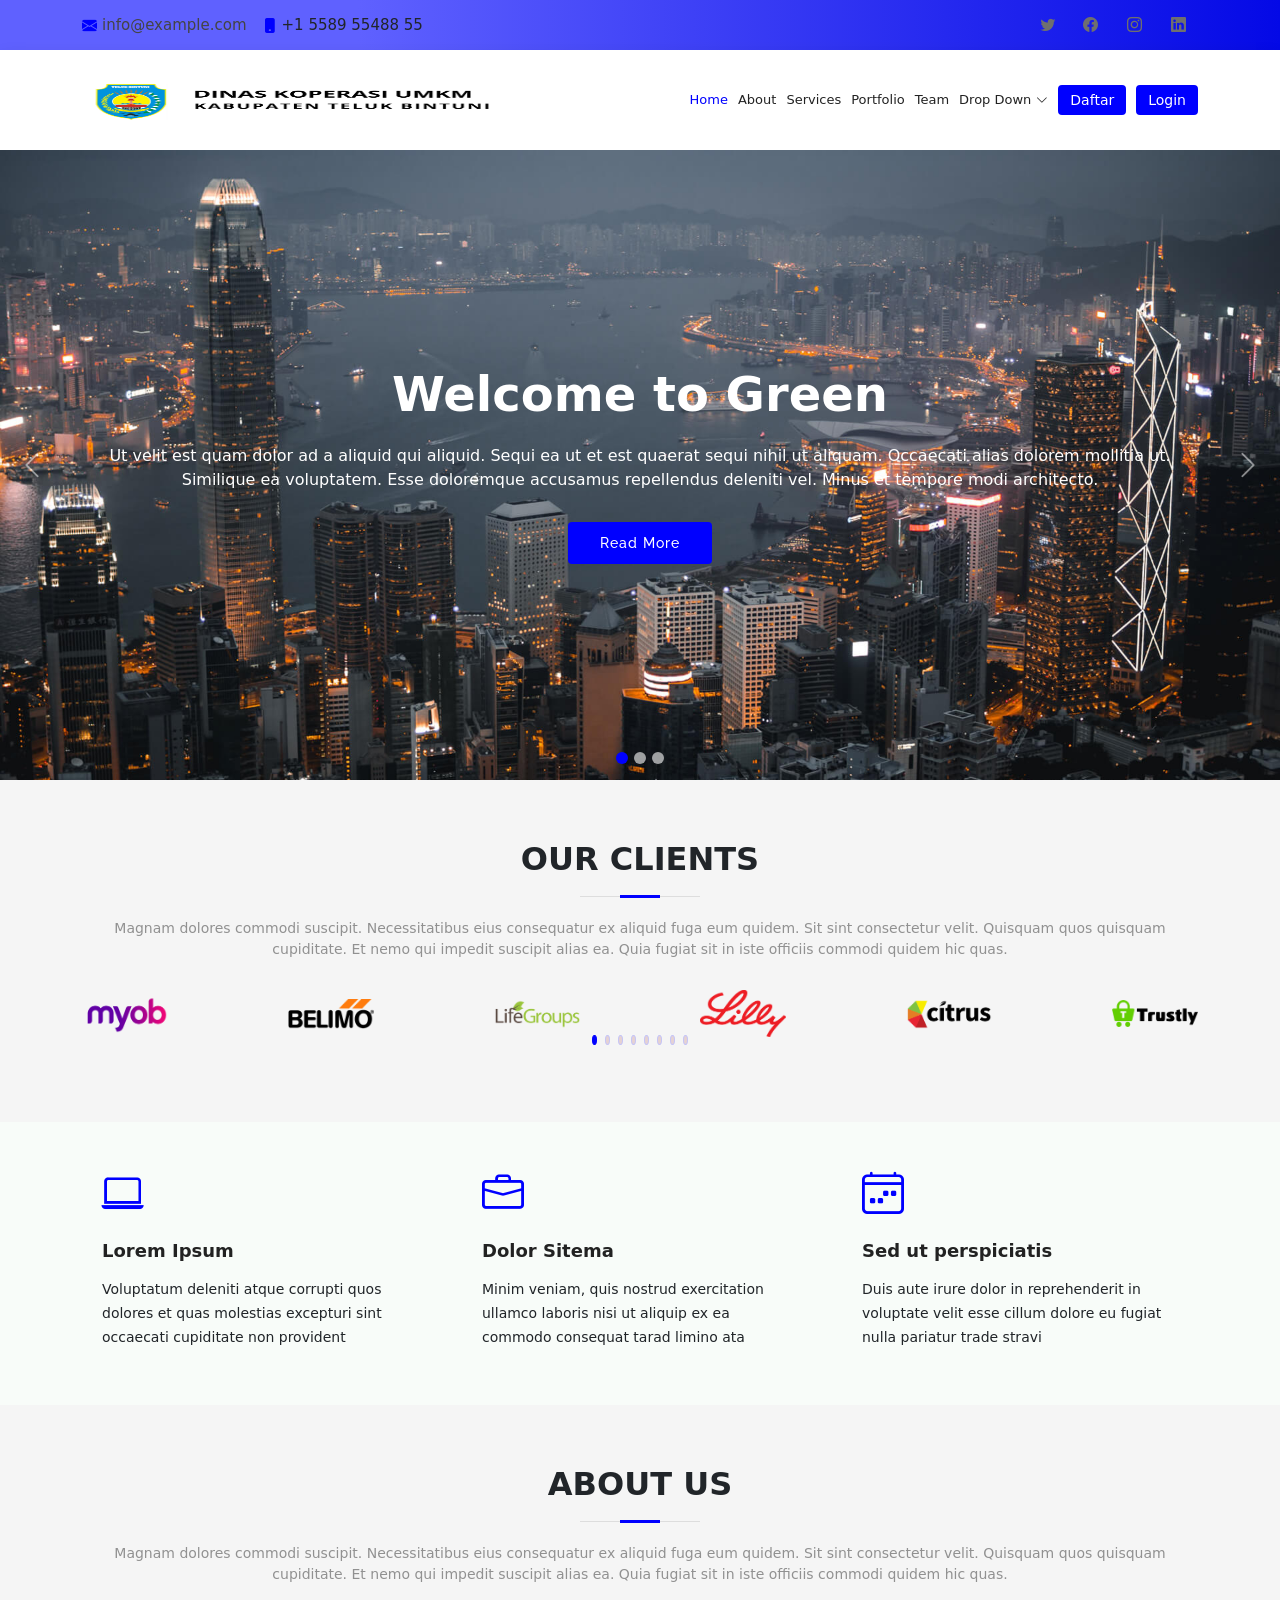
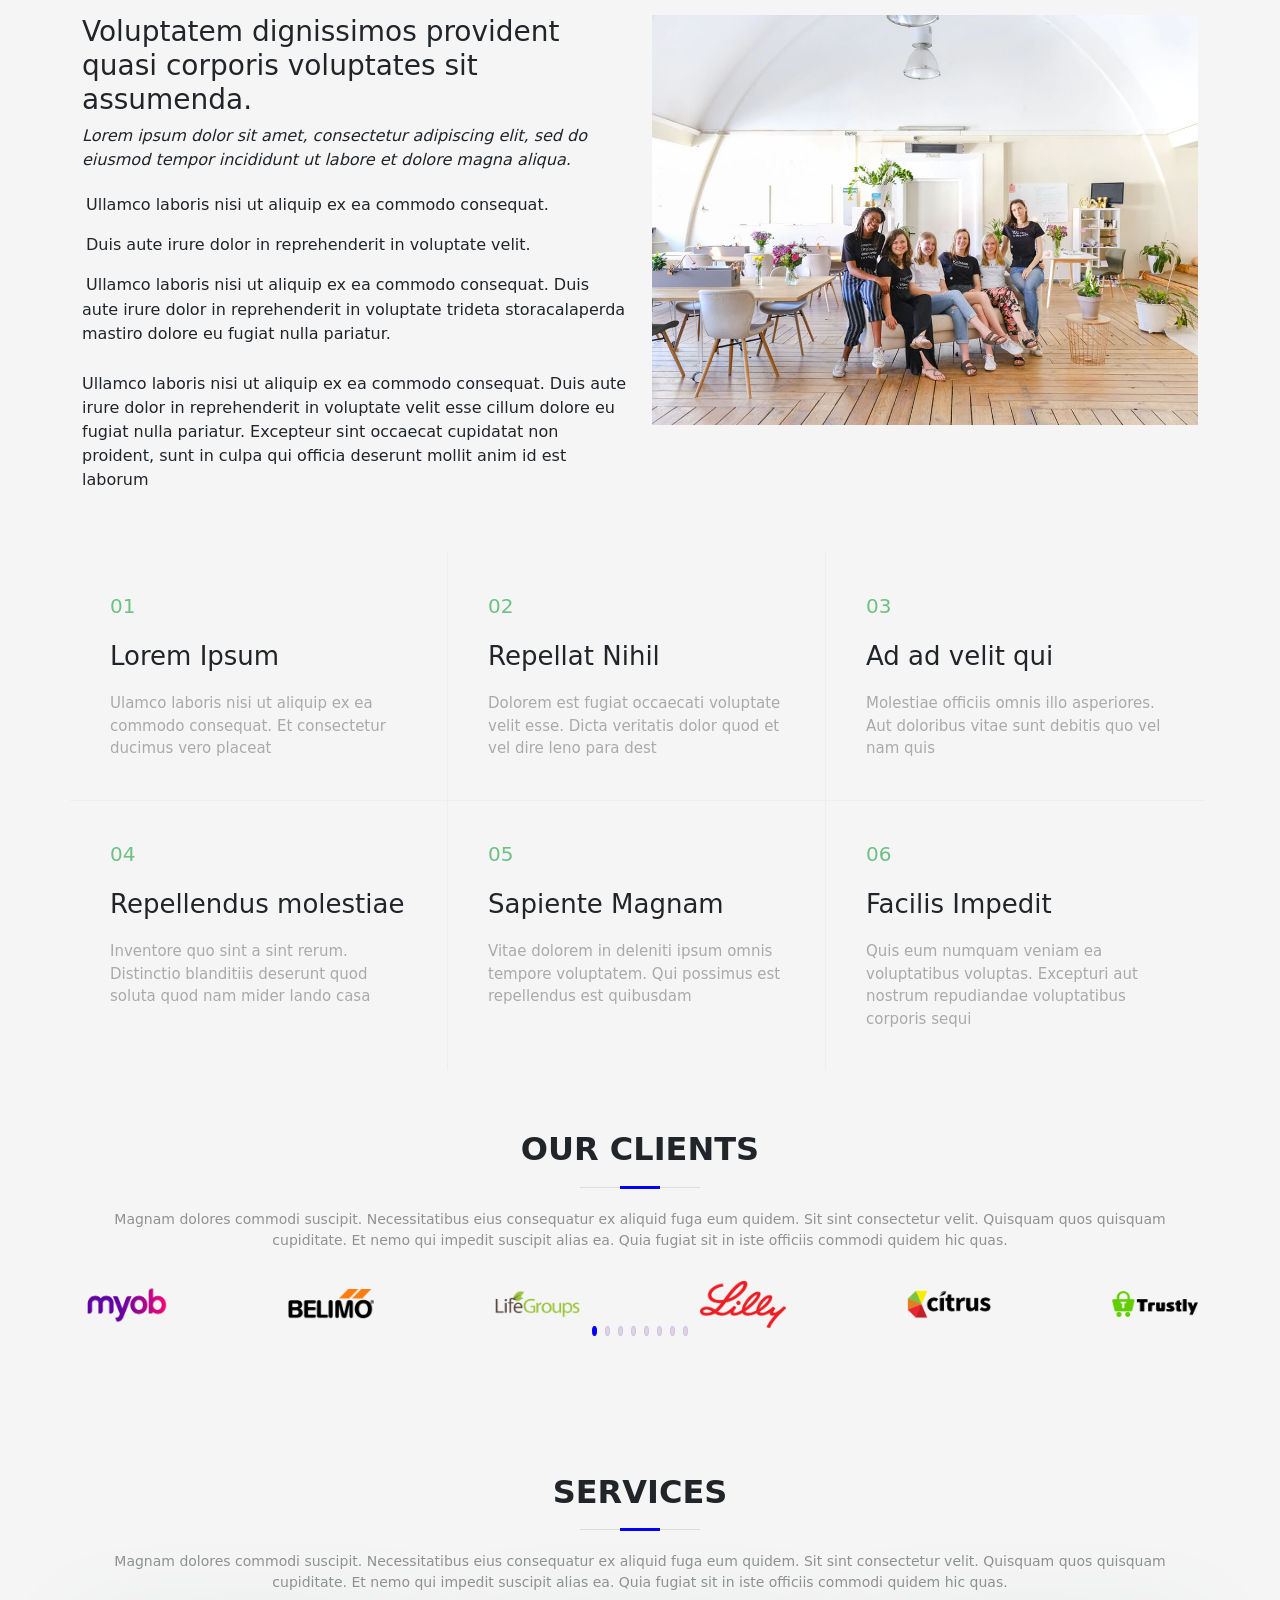
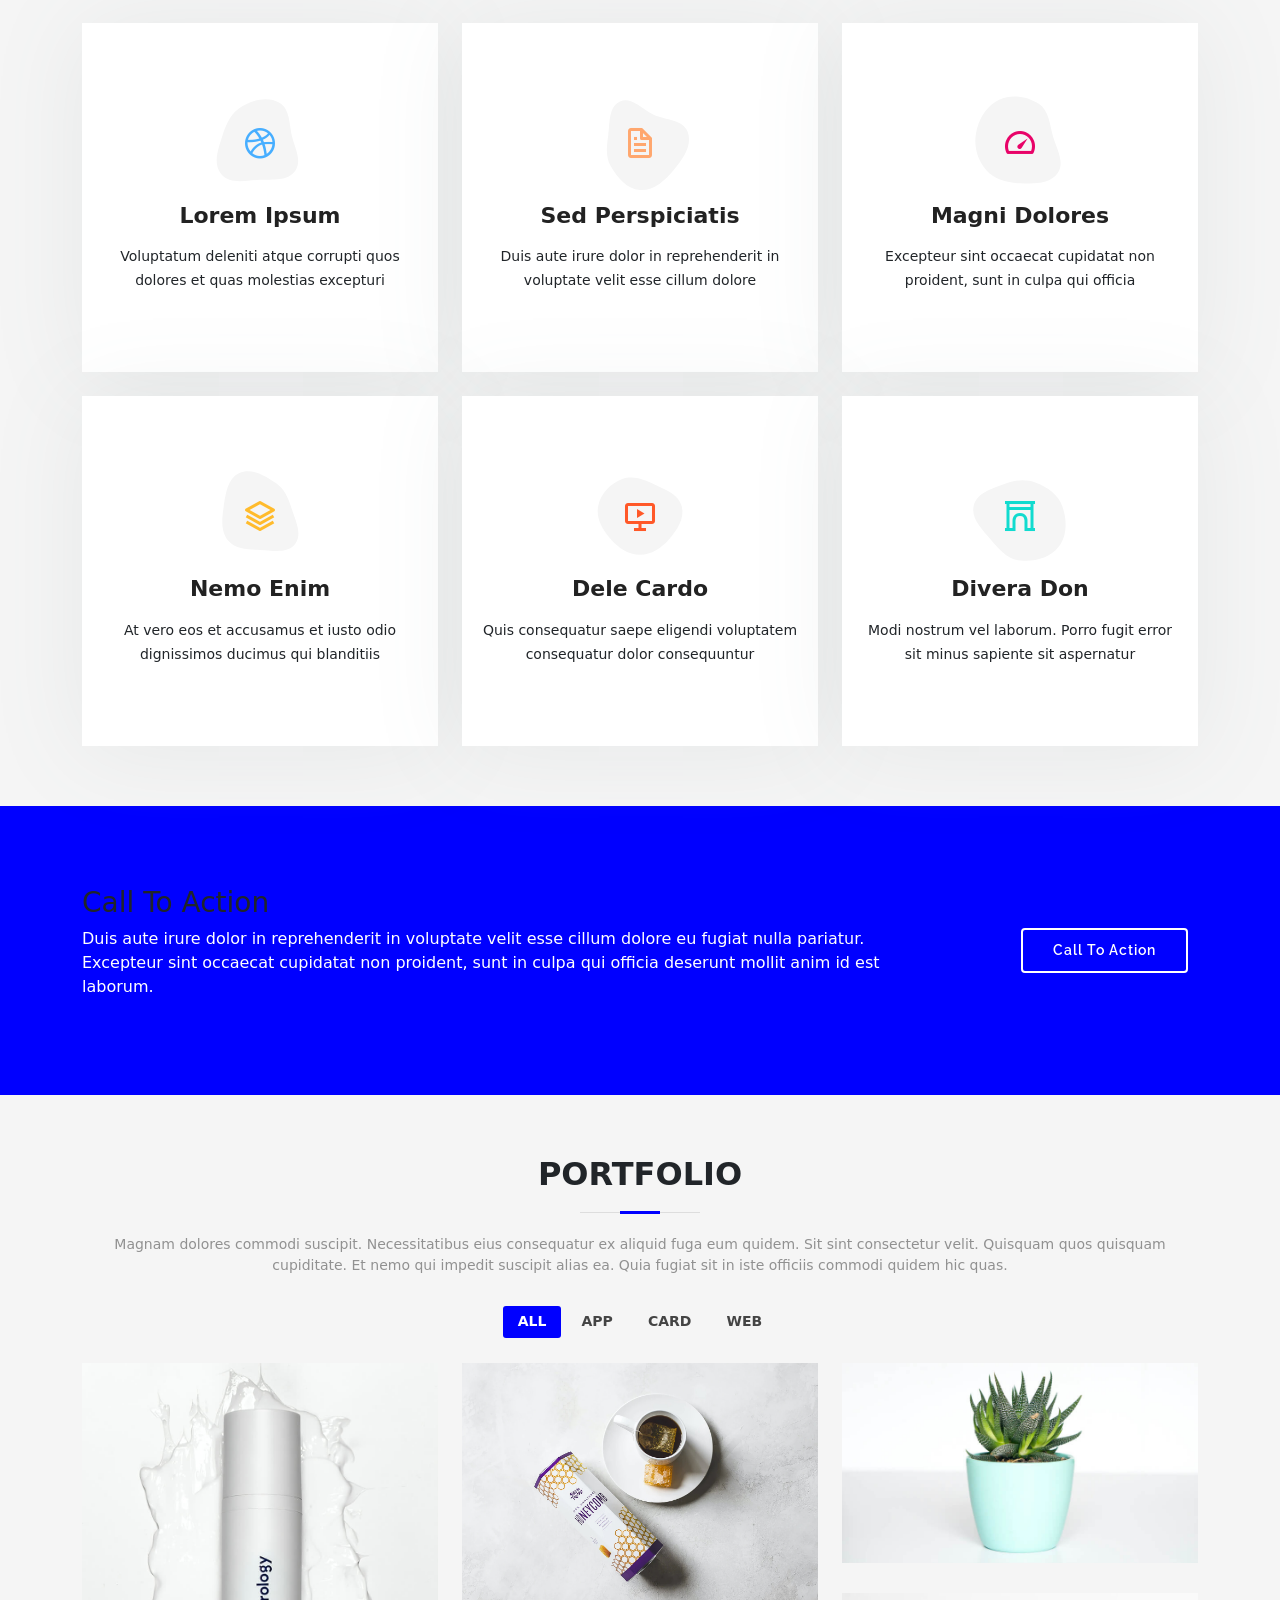
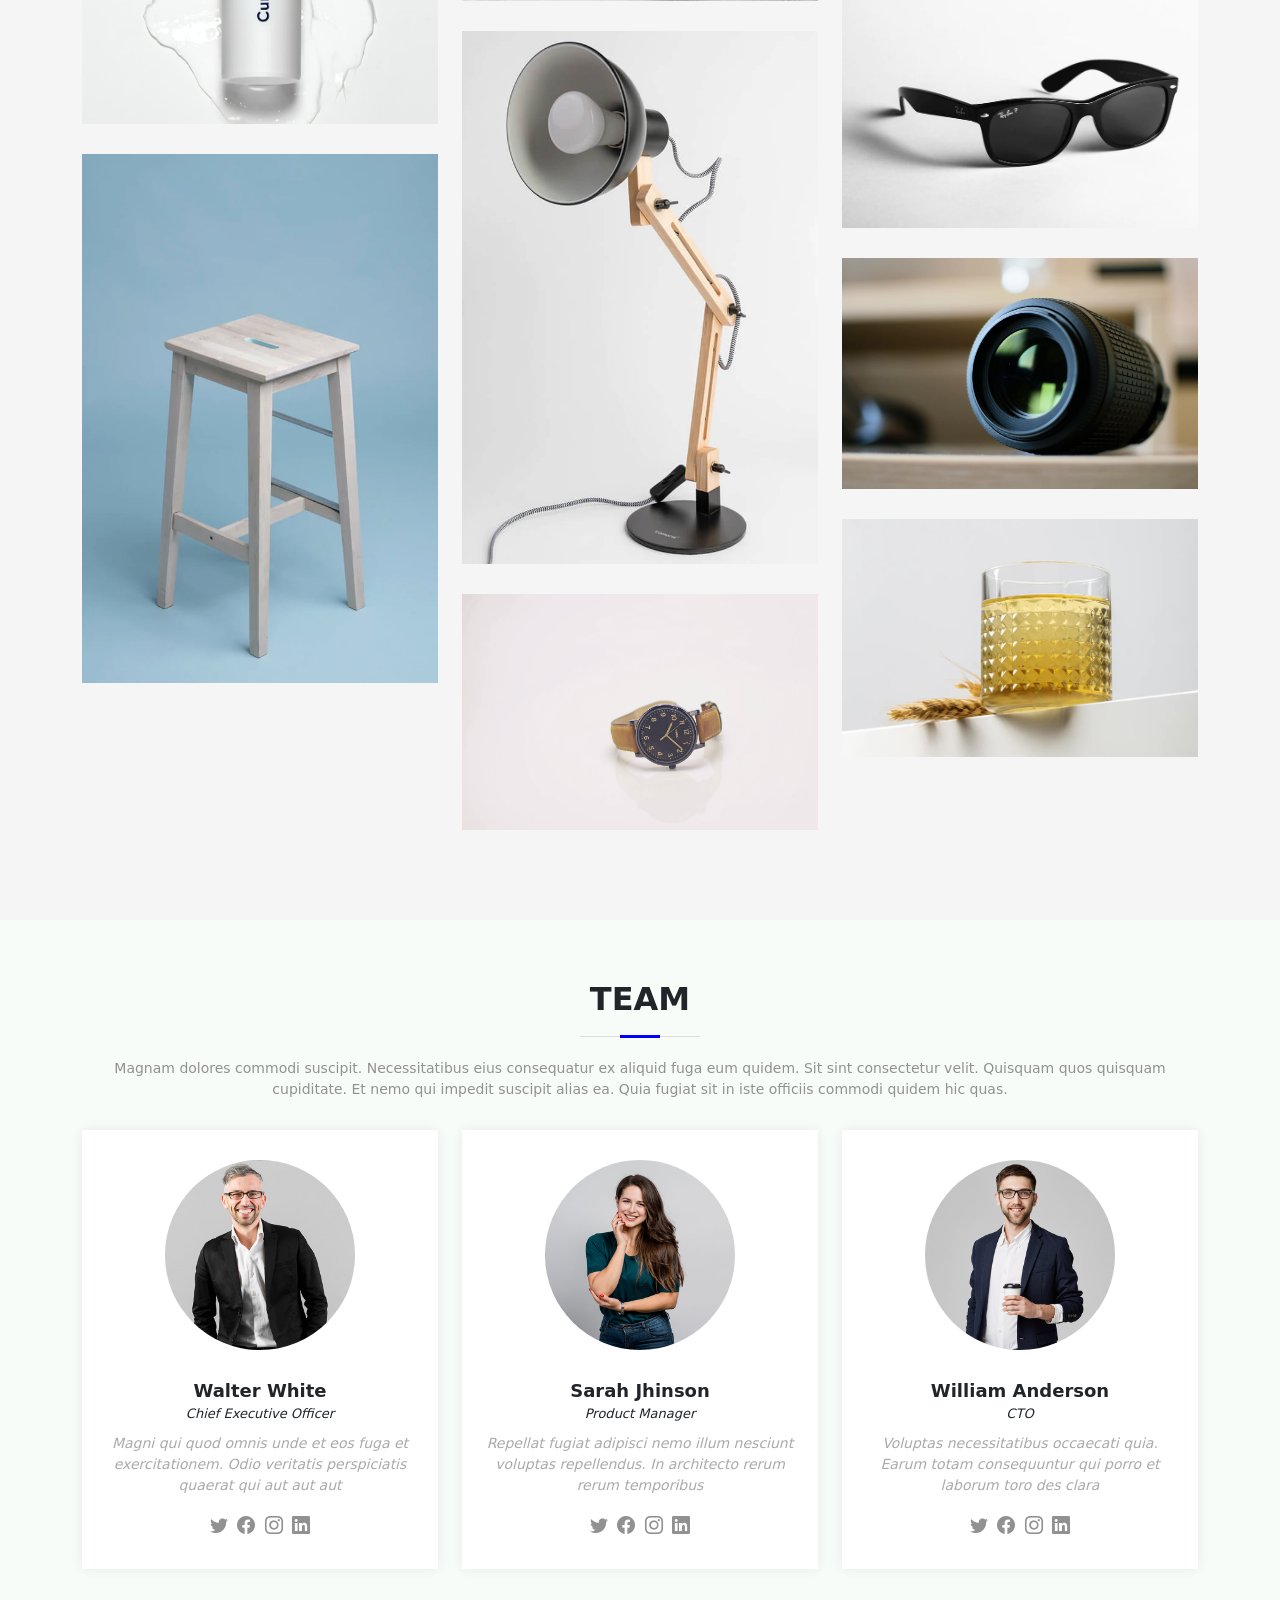
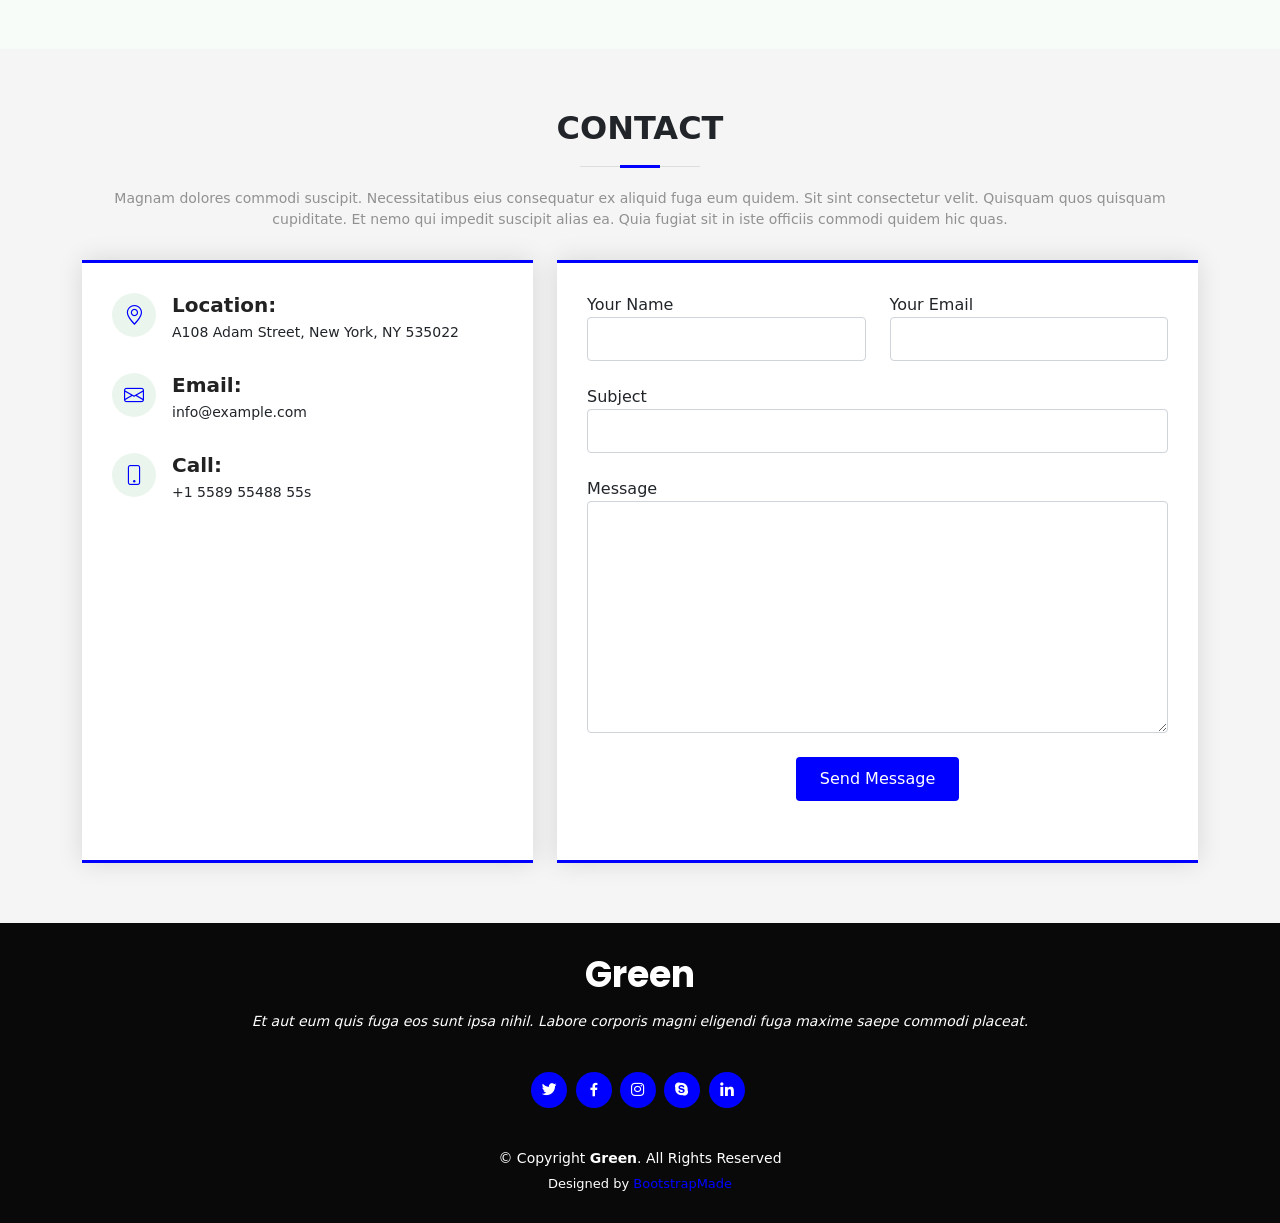
<file: public/assets/frontend/index.html>
<!DOCTYPE html>
<html lang="en">

<head>
  <meta charset="utf-8">
  <meta content="width=device-width, initial-scale=1.0" name="viewport">

  <title>UMKM</title>
  <meta content="" name="description">
  <meta content="" name="keywords">

  <!-- Favicons -->
  <link href="assets/img/favicon.png" rel="icon">
  <link href="assets/img/apple-touch-icon.png" rel="apple-touch-icon">

  <!-- Google Fonts -->
  <link href="https://fonts.googleapis.com/css?family=Open+Sans:300,300i,400,400i,600,600i,700,700i|Raleway:300,300i,400,400i,500,500i,600,600i,700,700i|Poppins:300,300i,400,400i,500,500i,600,600i,700,700i" rel="stylesheet">

  <!-- Vendor CSS Files -->
  <link href="assets/vendor/animate.css/animate.min.css" rel="stylesheet">
  <link href="assets/vendor/bootstrap/css/bootstrap.min.css" rel="stylesheet">
  <link href="assets/vendor/bootstrap-icons/bootstrap-icons.css" rel="stylesheet">
  <link href="assets/vendor/boxicons/css/boxicons.min.css" rel="stylesheet">
  <link href="assets/vendor/glightbox/css/glightbox.min.css" rel="stylesheet">
  <link href="assets/vendor/swiper/swiper-bundle.min.css" rel="stylesheet">

  <!-- Template Main CSS File -->
  <link href="assets/css/style.css" rel="stylesheet">

  <!-- =======================================================
  * Template Name: Green - v4.10.0
  * Template URL: https://bootstrapmade.com/green-free-one-page-bootstrap-template/
  * Author: BootstrapMade.com
  * License: https://bootstrapmade.com/license/
  ======================================================== -->
</head>

<body>

  <!-- ======= Top Bar ======= -->
  <section id="topbar" class="d-flex align-items-center">
    <div class="container d-flex justify-content-center justify-content-md-between">
      <div class="contact-info d-flex align-items-center">
        <i class="bi bi-envelope-fill"></i><a href="mailto:contact@example.com">info@example.com</a>
        <i class="bi bi-phone-fill phone-icon"></i> +1 5589 55488 55
      </div>
      <div class="social-links d-none d-md-block">
        <a href="#" class="twitter"><i class="bi bi-twitter"></i></a>
        <a href="#" class="facebook"><i class="bi bi-facebook"></i></a>
        <a href="#" class="instagram"><i class="bi bi-instagram"></i></a>
        <a href="#" class="linkedin"><i class="bi bi-linkedin"></i></i></a>
      </div>
    </div>
  </section>

  <!-- ======= Header ======= -->
  <header id="header" class="d-flex align-items-center shadow">
    <div class="container d-flex align-items-center">

      <h1 class="logo me-auto">  <img  class="logo me-auto" src="assets/img/vector/umkm-logo.png" width="100%"></h1>
      <!-- Uncomment below if you prefer to use an image logo -->
      <!-- <a href="index.html" class="logo me-auto"><img src="assets/img/logo.png" alt="" class="img-fluid"></a>-->

      <nav id="navbar" class="navbar">
        <ul>
          <li><a class="nav-link scrollto active" href="#hero">Home</a></li>
          <li><a class="nav-link scrollto" href="#about">About</a></li>
          <li><a class="nav-link scrollto" href="#services">Services</a></li>
          <li><a class="nav-link scrollto " href="#portfolio">Portfolio</a></li>
          <li><a class="nav-link scrollto" href="#team">Team</a></li>
          <li class="dropdown"><a href="#"><span>Drop Down</span> <i class="bi bi-chevron-down"></i></a>
            <ul>
              <li><a href="#">Drop Down 1</a></li>
              <li class="dropdown"><a href="#"><span>Deep Drop Down</span> <i class="bi bi-chevron-right"></i></a>
                <ul>
                  <li><a href="#">Deep Drop Down 1</a></li>
                  <li><a href="#">Deep Drop Down 2</a></li>
                  <li><a href="#">Deep Drop Down 3</a></li>
                  <li><a href="#">Deep Drop Down 4</a></li>
                  <li><a href="#">Deep Drop Down 5</a></li>
                </ul>
              </li>
              <li><a href="#">Drop Down 2</a></li>
              <li><a href="#">Drop Down 3</a></li>
              <li><a href="#">Drop Down 4</a></li>
            </ul>
          </li>
          <li><a class="getstarted scrollto" href="register.html">Daftar</a></li>
          <li><a class="getstarted scrollto" href="login.html">Login</a></li>
        </ul>
        <i class="bi bi-list mobile-nav-toggle"></i>
      </nav><!-- .navbar -->

    </div>
  </header><!-- End Header -->



  <!-- ======= Hero Section ======= -->
  <section id="hero">
    <div id="heroCarousel" data-bs-interval="5000" class="carousel slide carousel-fade" data-bs-ride="carousel">

      <ol class="carousel-indicators" id="hero-carousel-indicators"></ol>

      <div class="carousel-inner" role="listbox">

       
        <div class="carousel-item active" style="background-image: url(assets/img/slide/slide-1.jpg)">
          <div class="carousel-container">
            <div class="container">
              <h2 class="animate__animated animate__fadeInDown">Welcome to <span>Green</span></h2>
              <p class="animate__animated animate__fadeInUp">Ut velit est quam dolor ad a aliquid qui aliquid. Sequi ea ut et est quaerat sequi nihil ut aliquam. Occaecati alias dolorem mollitia ut. Similique ea voluptatem. Esse doloremque accusamus repellendus deleniti vel. Minus et tempore modi architecto.</p>
              <a href="#about" class="btn-get-started animate__animated animate__fadeInUp scrollto">Read More</a>
            </div>
          </div>
        </div>

       
        <div class="carousel-item" style="background-image: url(assets/img/slide/slide-2.jpg)">
          <div class="carousel-container">
            <div class="container">
              <h2 class="animate__animated animate__fadeInDown">Lorem Ipsum Dolor</h2>
              <p class="animate__animated animate__fadeInUp">Ut velit est quam dolor ad a aliquid qui aliquid. Sequi ea ut et est quaerat sequi nihil ut aliquam. Occaecati alias dolorem mollitia ut. Similique ea voluptatem. Esse doloremque accusamus repellendus deleniti vel. Minus et tempore modi architecto.</p>
              <a href="#about" class="btn-get-started animate__animated animate__fadeInUp scrollto">Read More</a>
            </div>
          </div>
        </div>

       
        <div class="carousel-item" style="background-image: url(assets/img/slide/slide-3.jpg)">
          <div class="carousel-container">
            <div class="container">
              <h2 class="animate__animated animate__fadeInDown">Sequi ea ut et est quaerat</h2>
              <p class="animate__animated animate__fadeInUp">Ut velit est quam dolor ad a aliquid qui aliquid. Sequi ea ut et est quaerat sequi nihil ut aliquam. Occaecati alias dolorem mollitia ut. Similique ea voluptatem. Esse doloremque accusamus repellendus deleniti vel. Minus et tempore modi architecto.</p>
              <a href="#about" class="btn-get-started animate__animated animate__fadeInUp scrollto">Read More</a>
            </div>
          </div>
        </div>

      </div>

      <a class="carousel-control-prev" href="#heroCarousel" role="button" data-bs-slide="prev">
        <span class="carousel-control-prev-icon bi bi-chevron-left" aria-hidden="true"></span>
      </a>

      <a class="carousel-control-next" href="#heroCarousel" role="button" data-bs-slide="next">
        <span class="carousel-control-next-icon bi bi-chevron-right" aria-hidden="true"></span>
      </a>

    </div>
  </section>
  <!-- End Hero -->

  <section id="clients" class="clients">
    <div class="container">

      <div class="section-title">
        <h2>Our Clients</h2>
        <p>Magnam dolores commodi suscipit. Necessitatibus eius consequatur ex aliquid fuga eum quidem. Sit sint consectetur velit. Quisquam quos quisquam cupiditate. Et nemo qui impedit suscipit alias ea. Quia fugiat sit in iste officiis commodi quidem hic quas.</p>
      </div>

      <div class="clients-slider swiper">
        <div class="swiper-wrapper align-items-center">
          <div class="swiper-slide"><img src="assets/img/clients/client-1.png" class="img-fluid" alt=""></div>
          <div class="swiper-slide"><img src="assets/img/clients/client-2.png" class="img-fluid" alt=""></div>
          <div class="swiper-slide"><img src="assets/img/clients/client-3.png" class="img-fluid" alt=""></div>
          <div class="swiper-slide"><img src="assets/img/clients/client-4.png" class="img-fluid" alt=""></div>
          <div class="swiper-slide"><img src="assets/img/clients/client-5.png" class="img-fluid" alt=""></div>
          <div class="swiper-slide"><img src="assets/img/clients/client-6.png" class="img-fluid" alt=""></div>
          <div class="swiper-slide"><img src="assets/img/clients/client-7.png" class="img-fluid" alt=""></div>
          <div class="swiper-slide"><img src="assets/img/clients/client-8.png" class="img-fluid" alt=""></div>
        </div>
        <div class="swiper-pagination"></div>
      </div>

    </div>
  </section>

  <main id="main">

    <!-- ======= Featured Services Section ======= -->
    <section id="featured-services" class="featured-services section-bg">
      <div class="container">

        <div class="row no-gutters">
          <div class="col-lg-4 col-md-6">
            <div class="icon-box">
              <div class="icon"><i class="bi bi-laptop"></i></div>
              <h4 class="title"><a href="">Lorem Ipsum</a></h4>
              <p class="description">Voluptatum deleniti atque corrupti quos dolores et quas molestias excepturi sint occaecati cupiditate non provident</p>
            </div>
          </div>
          <div class="col-lg-4 col-md-6">
            <div class="icon-box">
              <div class="icon"><i class="bi bi-briefcase"></i></div>
              <h4 class="title"><a href="">Dolor Sitema</a></h4>
              <p class="description">Minim veniam, quis nostrud exercitation ullamco laboris nisi ut aliquip ex ea commodo consequat tarad limino ata</p>
            </div>
          </div>
          <div class="col-lg-4 col-md-6">
            <div class="icon-box">
              <div class="icon"><i class="bi bi-calendar4-week"></i></div>
              <h4 class="title"><a href="">Sed ut perspiciatis</a></h4>
              <p class="description">Duis aute irure dolor in reprehenderit in voluptate velit esse cillum dolore eu fugiat nulla pariatur trade stravi</p>
            </div>
          </div>
        </div>

      </div>
    </section><!-- End Featured Services Section -->

    <!-- ======= About Us Section ======= -->
    <section id="about" class="about">
      <div class="container">

        <div class="section-title">
          <h2>About Us</h2>
          <p>Magnam dolores commodi suscipit. Necessitatibus eius consequatur ex aliquid fuga eum quidem. Sit sint consectetur velit. Quisquam quos quisquam cupiditate. Et nemo qui impedit suscipit alias ea. Quia fugiat sit in iste officiis commodi quidem hic quas.</p>
        </div>

        <div class="row">
          <div class="col-lg-6 order-1 order-lg-2">
            <img src="assets/img/about.jpg" class="img-fluid" alt="">
          </div>
          <div class="col-lg-6 pt-4 pt-lg-0 order-2 order-lg-1 content">
            <h3>Voluptatem dignissimos provident quasi corporis voluptates sit assumenda.</h3>
            <p class="fst-italic">
              Lorem ipsum dolor sit amet, consectetur adipiscing elit, sed do eiusmod tempor incididunt ut labore et dolore
              magna aliqua.
            </p>
            <ul>
              <li><i class="bi bi-check-circled"></i> Ullamco laboris nisi ut aliquip ex ea commodo consequat.</li>
              <li><i class="bi bi-check-circled"></i> Duis aute irure dolor in reprehenderit in voluptate velit.</li>
              <li><i class="bi bi-check-circled"></i> Ullamco laboris nisi ut aliquip ex ea commodo consequat. Duis aute irure dolor in reprehenderit in voluptate trideta storacalaperda mastiro dolore eu fugiat nulla pariatur.</li>
            </ul>
            <p>
              Ullamco laboris nisi ut aliquip ex ea commodo consequat. Duis aute irure dolor in reprehenderit in voluptate
              velit esse cillum dolore eu fugiat nulla pariatur. Excepteur sint occaecat cupidatat non proident, sunt in
              culpa qui officia deserunt mollit anim id est laborum
            </p>
          </div>
        </div>

      </div>
    </section><!-- End About Us Section -->

    <!-- ======= Why Us Section ======= -->
    <section id="why-us" class="why-us">
      <div class="container">

        <div class="row no-gutters">

          <div class="col-lg-4 col-md-6 content-item">
            <span>01</span>
            <h4>Lorem Ipsum</h4>
            <p>Ulamco laboris nisi ut aliquip ex ea commodo consequat. Et consectetur ducimus vero placeat</p>
          </div>

          <div class="col-lg-4 col-md-6 content-item">
            <span>02</span>
            <h4>Repellat Nihil</h4>
            <p>Dolorem est fugiat occaecati voluptate velit esse. Dicta veritatis dolor quod et vel dire leno para dest</p>
          </div>

          <div class="col-lg-4 col-md-6 content-item">
            <span>03</span>
            <h4> Ad ad velit qui</h4>
            <p>Molestiae officiis omnis illo asperiores. Aut doloribus vitae sunt debitis quo vel nam quis</p>
          </div>

          <div class="col-lg-4 col-md-6 content-item">
            <span>04</span>
            <h4>Repellendus molestiae</h4>
            <p>Inventore quo sint a sint rerum. Distinctio blanditiis deserunt quod soluta quod nam mider lando casa</p>
          </div>

          <div class="col-lg-4 col-md-6 content-item">
            <span>05</span>
            <h4>Sapiente Magnam</h4>
            <p>Vitae dolorem in deleniti ipsum omnis tempore voluptatem. Qui possimus est repellendus est quibusdam</p>
          </div>

          <div class="col-lg-4 col-md-6 content-item">
            <span>06</span>
            <h4>Facilis Impedit</h4>
            <p>Quis eum numquam veniam ea voluptatibus voluptas. Excepturi aut nostrum repudiandae voluptatibus corporis sequi</p>
          </div>

        </div>

      </div>
    </section><!-- End Why Us Section -->

    <!-- ======= Our Clients Section ======= -->
    <section id="clients" class="clients">
      <div class="container">

        <div class="section-title">
          <h2>Our Clients</h2>
          <p>Magnam dolores commodi suscipit. Necessitatibus eius consequatur ex aliquid fuga eum quidem. Sit sint consectetur velit. Quisquam quos quisquam cupiditate. Et nemo qui impedit suscipit alias ea. Quia fugiat sit in iste officiis commodi quidem hic quas.</p>
        </div>

        <div class="clients-slider swiper">
          <div class="swiper-wrapper align-items-center">
            <div class="swiper-slide"><img src="assets/img/clients/client-1.png" class="img-fluid" alt=""></div>
            <div class="swiper-slide"><img src="assets/img/clients/client-2.png" class="img-fluid" alt=""></div>
            <div class="swiper-slide"><img src="assets/img/clients/client-3.png" class="img-fluid" alt=""></div>
            <div class="swiper-slide"><img src="assets/img/clients/client-4.png" class="img-fluid" alt=""></div>
            <div class="swiper-slide"><img src="assets/img/clients/client-5.png" class="img-fluid" alt=""></div>
            <div class="swiper-slide"><img src="assets/img/clients/client-6.png" class="img-fluid" alt=""></div>
            <div class="swiper-slide"><img src="assets/img/clients/client-7.png" class="img-fluid" alt=""></div>
            <div class="swiper-slide"><img src="assets/img/clients/client-8.png" class="img-fluid" alt=""></div>
          </div>
          <div class="swiper-pagination"></div>
        </div>

      </div>
    </section><!-- End Our Clients Section -->

    <!-- ======= Services Section ======= -->
    <section id="services" class="services">
      <div class="container">

        <div class="section-title">
          <h2>Services</h2>
          <p>Magnam dolores commodi suscipit. Necessitatibus eius consequatur ex aliquid fuga eum quidem. Sit sint consectetur velit. Quisquam quos quisquam cupiditate. Et nemo qui impedit suscipit alias ea. Quia fugiat sit in iste officiis commodi quidem hic quas.</p>
        </div>

        <div class="row">
          <div class="col-lg-4 col-md-6 d-flex align-items-stretch" data-aos="zoom-in" data-aos-delay="100">
            <div class="icon-box iconbox-blue">
              <div class="icon">
                <svg width="100" height="100" viewBox="0 0 600 600" xmlns="http://www.w3.org/2000/svg">
                  <path stroke="none" stroke-width="0" fill="#f5f5f5" d="M300,521.0016835830174C376.1290562159157,517.8887921683347,466.0731472004068,529.7835943286574,510.70327084640275,468.03025145048787C554.3714126377745,407.6079735673963,508.03601936045806,328.9844924480964,491.2728898941984,256.3432110539036C474.5976632858925,184.082847569629,479.9380746630129,96.60480741107993,416.23090153303,58.64404602377083C348.86323505073057,18.502131276798302,261.93793281208167,40.57373210992963,193.5410806939664,78.93577620505333C130.42746243093433,114.334589627462,98.30271207620316,179.96522072025542,76.75703585869454,249.04625023123273C51.97151888228291,328.5150500222984,13.704378332031375,421.85034740162234,66.52175969318436,486.19268352777647C119.04800174914682,550.1803526380478,217.28368757567262,524.383925680826,300,521.0016835830174"></path>
                </svg>
                <i class="bx bxl-dribbble"></i>
              </div>
              <h4><a href="">Lorem Ipsum</a></h4>
              <p>Voluptatum deleniti atque corrupti quos dolores et quas molestias excepturi</p>
            </div>
          </div>

          <div class="col-lg-4 col-md-6 d-flex align-items-stretch mt-4 mt-md-0" data-aos="zoom-in" data-aos-delay="200">
            <div class="icon-box iconbox-orange ">
              <div class="icon">
                <svg width="100" height="100" viewBox="0 0 600 600" xmlns="http://www.w3.org/2000/svg">
                  <path stroke="none" stroke-width="0" fill="#f5f5f5" d="M300,582.0697525312426C382.5290701553225,586.8405444964366,449.9789794690241,525.3245884688669,502.5850820975895,461.55621195738473C556.606425686781,396.0723002908107,615.8543463187945,314.28637112970534,586.6730223649479,234.56875336149918C558.9533121215079,158.8439757836574,454.9685369536778,164.00468322053177,381.49747125262974,130.76875717737553C312.15926192815925,99.40240125094834,248.97055460311594,18.661163978235184,179.8680185752513,50.54337015887873C110.5421016452524,82.52863877960104,119.82277516462835,180.83849132639028,109.12597500060166,256.43424936330496C100.08760227029461,320.3096726198365,92.17705696193138,384.0621239912766,124.79988738764834,439.7174275375508C164.83382741302287,508.01625554203684,220.96474134820875,577.5009287672846,300,582.0697525312426"></path>
                </svg>
                <i class="bx bx-file"></i>
              </div>
              <h4><a href="">Sed Perspiciatis</a></h4>
              <p>Duis aute irure dolor in reprehenderit in voluptate velit esse cillum dolore</p>
            </div>
          </div>

          <div class="col-lg-4 col-md-6 d-flex align-items-stretch mt-4 mt-lg-0" data-aos="zoom-in" data-aos-delay="300">
            <div class="icon-box iconbox-pink">
              <div class="icon">
                <svg width="100" height="100" viewBox="0 0 600 600" xmlns="http://www.w3.org/2000/svg">
                  <path stroke="none" stroke-width="0" fill="#f5f5f5" d="M300,541.5067337569781C382.14930387511276,545.0595476570109,479.8736841581634,548.3450877840088,526.4010558755058,480.5488172755941C571.5218469581645,414.80211281144784,517.5187510058486,332.0715597781072,496.52539010469104,255.14436215662573C477.37192572678356,184.95920475031193,473.57363656557914,105.61284051026155,413.0603344069578,65.22779650032875C343.27470386102294,18.654635553484475,251.2091493199835,5.337323636656869,175.0934190732945,40.62881213300186C97.87086631185822,76.43348514350839,51.98124368387456,156.15599469081315,36.44837278890362,239.84606092416172C21.716077023791087,319.22268207091537,43.775223500013084,401.1760424656574,96.891909868211,461.97329694683043C147.22146801428983,519.5804099606455,223.5754009179313,538.201503339737,300,541.5067337569781"></path>
                </svg>
                <i class="bx bx-tachometer"></i>
              </div>
              <h4><a href="">Magni Dolores</a></h4>
              <p>Excepteur sint occaecat cupidatat non proident, sunt in culpa qui officia</p>
            </div>
          </div>

          <div class="col-lg-4 col-md-6 d-flex align-items-stretch mt-4" data-aos="zoom-in" data-aos-delay="100">
            <div class="icon-box iconbox-yellow">
              <div class="icon">
                <svg width="100" height="100" viewBox="0 0 600 600" xmlns="http://www.w3.org/2000/svg">
                  <path stroke="none" stroke-width="0" fill="#f5f5f5" d="M300,503.46388370962813C374.79870501325706,506.71871716319447,464.8034551963731,527.1746412648533,510.4981551193396,467.86667711651364C555.9287308511215,408.9015244558933,512.6030010748507,327.5744911775523,490.211057578863,256.5855673507754C471.097692560561,195.9906835881958,447.69079081568157,138.11976852964426,395.19560036434837,102.3242989838813C329.3053358748298,57.3949838291264,248.02791733380457,8.279543830951368,175.87071277845988,42.242879143198664C103.41431057327972,76.34704239035025,93.79494320519305,170.9812938413882,81.28167332365135,250.07896920659033C70.17666984294237,320.27484674793965,64.84698225790005,396.69656628748305,111.28512138212992,450.4950937839243C156.20124167950087,502.5303643271138,231.32542653798444,500.4755392045468,300,503.46388370962813"></path>
                </svg>
                <i class="bx bx-layer"></i>
              </div>
              <h4><a href="">Nemo Enim</a></h4>
              <p>At vero eos et accusamus et iusto odio dignissimos ducimus qui blanditiis</p>
            </div>
          </div>

          <div class="col-lg-4 col-md-6 d-flex align-items-stretch mt-4" data-aos="zoom-in" data-aos-delay="200">
            <div class="icon-box iconbox-red">
              <div class="icon">
                <svg width="100" height="100" viewBox="0 0 600 600" xmlns="http://www.w3.org/2000/svg">
                  <path stroke="none" stroke-width="0" fill="#f5f5f5" d="M300,532.3542879108572C369.38199826031484,532.3153073249985,429.10787420159085,491.63046689027357,474.5244479745417,439.17860296908856C522.8885846962883,383.3225815378663,569.1668002868075,314.3205725914397,550.7432151929288,242.7694973846089C532.6665558377875,172.5657663291529,456.2379748765914,142.6223662098291,390.3689995646985,112.34683881706744C326.66090330228417,83.06452184765237,258.84405631176094,53.51806209861945,193.32584062364296,78.48882559362697C121.61183558270385,105.82097193414197,62.805066853699245,167.19869350419734,48.57481801355237,242.6138429142374C34.843463184063346,315.3850353017275,76.69343916112496,383.4422959591041,125.22947124332185,439.3748458443577C170.7312796277747,491.8107796887764,230.57421082200815,532.3932930995766,300,532.3542879108572"></path>
                </svg>
                <i class="bx bx-slideshow"></i>
              </div>
              <h4><a href="">Dele Cardo</a></h4>
              <p>Quis consequatur saepe eligendi voluptatem consequatur dolor consequuntur</p>
            </div>
          </div>

          <div class="col-lg-4 col-md-6 d-flex align-items-stretch mt-4" data-aos="zoom-in" data-aos-delay="300">
            <div class="icon-box iconbox-teal">
              <div class="icon">
                <svg width="100" height="100" viewBox="0 0 600 600" xmlns="http://www.w3.org/2000/svg">
                  <path stroke="none" stroke-width="0" fill="#f5f5f5" d="M300,566.797414625762C385.7384707136149,576.1784315230908,478.7894351017131,552.8928747891023,531.9192734346935,484.94944893311C584.6109503024035,417.5663521118492,582.489472248146,322.67544863468447,553.9536738515405,242.03673114598146C529.1557734026468,171.96086150256528,465.24506316201064,127.66468636344209,395.9583748389544,100.7403814666027C334.2173773831606,76.7482773500951,269.4350130405921,84.62216499799875,207.1952322260088,107.2889140133804C132.92018162631612,134.33871894543012,41.79353780512637,160.00259165414826,22.644507872594943,236.69541883565114C3.319112789854554,314.0945973066697,72.72355303640163,379.243833228382,124.04198916343866,440.3218312028393C172.9286146004772,498.5055451809895,224.45579914871206,558.5317968840102,300,566.797414625762"></path>
                </svg>
                <i class="bx bx-arch"></i>
              </div>
              <h4><a href="">Divera Don</a></h4>
              <p>Modi nostrum vel laborum. Porro fugit error sit minus sapiente sit aspernatur</p>
            </div>
          </div>

        </div>

      </div>
    </section><!-- End Services Section -->

    <!-- ======= Cta Section ======= -->
    <section id="cta" class="cta">
      <div class="container">

        <div class="row">
          <div class="col-lg-9 text-center text-lg-start">
            <h3>Call To Action</h3>
            <p> Duis aute irure dolor in reprehenderit in voluptate velit esse cillum dolore eu fugiat nulla pariatur. Excepteur sint occaecat cupidatat non proident, sunt in culpa qui officia deserunt mollit anim id est laborum.</p>
          </div>
          <div class="col-lg-3 cta-btn-container text-center">
            <a class="cta-btn align-middle" href="#">Call To Action</a>
          </div>
        </div>

      </div>
    </section><!-- End Cta Section -->

    <!-- ======= Portfolio Section ======= -->
    <section id="portfolio" class="portfolio">
      <div class="container">

        <div class="section-title">
          <h2>Portfolio</h2>
          <p>Magnam dolores commodi suscipit. Necessitatibus eius consequatur ex aliquid fuga eum quidem. Sit sint consectetur velit. Quisquam quos quisquam cupiditate. Et nemo qui impedit suscipit alias ea. Quia fugiat sit in iste officiis commodi quidem hic quas.</p>
        </div>

        <div class="row">
          <div class="col-lg-12 d-flex justify-content-center">
            <ul id="portfolio-flters">
              <li data-filter="*" class="filter-active">All</li>
              <li data-filter=".filter-app">App</li>
              <li data-filter=".filter-card">Card</li>
              <li data-filter=".filter-web">Web</li>
            </ul>
          </div>
        </div>

        <div class="row portfolio-container">

          <div class="col-lg-4 col-md-6 portfolio-item filter-app">
            <div class="portfolio-wrap">
              <img src="assets/img/portfolio/portfolio-1.jpg" class="img-fluid" alt="">
              <div class="portfolio-info">
                <h4>App 1</h4>
                <p>App</p>
                <div class="portfolio-links">
                  <a href="assets/img/portfolio/portfolio-1.jpg" data-gallery="portfolioGallery" class="portfolio-lightbox" title="App 1"><i class="bx bx-plus"></i></a>
                  <a href="portfolio-details.html" title="More Details"><i class="bx bx-link"></i></a>
                </div>
              </div>
            </div>
          </div>

          <div class="col-lg-4 col-md-6 portfolio-item filter-web">
            <div class="portfolio-wrap">
              <img src="assets/img/portfolio/portfolio-2.jpg" class="img-fluid" alt="">
              <div class="portfolio-info">
                <h4>Web 3</h4>
                <p>Web</p>
                <div class="portfolio-links">
                  <a href="assets/img/portfolio/portfolio-2.jpg" data-gallery="portfolioGallery" class="portfolio-lightbox" title="Web 3"><i class="bx bx-plus"></i></a>
                  <a href="portfolio-details.html" title="More Details"><i class="bx bx-link"></i></a>
                </div>
              </div>
            </div>
          </div>

          <div class="col-lg-4 col-md-6 portfolio-item filter-app">
            <div class="portfolio-wrap">
              <img src="assets/img/portfolio/portfolio-3.jpg" class="img-fluid" alt="">
              <div class="portfolio-info">
                <h4>App 2</h4>
                <p>App</p>
                <div class="portfolio-links">
                  <a href="assets/img/portfolio/portfolio-3.jpg" data-gallery="portfolioGallery" class="portfolio-lightbox" title="App 2"><i class="bx bx-plus"></i></a>
                  <a href="portfolio-details.html" title="More Details"><i class="bx bx-link"></i></a>
                </div>
              </div>
            </div>
          </div>

          <div class="col-lg-4 col-md-6 portfolio-item filter-card">
            <div class="portfolio-wrap">
              <img src="assets/img/portfolio/portfolio-4.jpg" class="img-fluid" alt="">
              <div class="portfolio-info">
                <h4>Card 2</h4>
                <p>Card</p>
                <div class="portfolio-links">
                  <a href="assets/img/portfolio/portfolio-4.jpg" data-gallery="portfolioGallery" class="portfolio-lightbox" title="Card 2"><i class="bx bx-plus"></i></a>
                  <a href="portfolio-details.html" title="More Details"><i class="bx bx-link"></i></a>
                </div>
              </div>
            </div>
          </div>

          <div class="col-lg-4 col-md-6 portfolio-item filter-web">
            <div class="portfolio-wrap">
              <img src="assets/img/portfolio/portfolio-5.jpg" class="img-fluid" alt="">
              <div class="portfolio-info">
                <h4>Web 2</h4>
                <p>Web</p>
                <div class="portfolio-links">
                  <a href="assets/img/portfolio/portfolio-5.jpg" data-gallery="portfolioGallery" class="portfolio-lightbox" title="Web 2"><i class="bx bx-plus"></i></a>
                  <a href="portfolio-details.html" title="More Details"><i class="bx bx-link"></i></a>
                </div>
              </div>
            </div>
          </div>

          <div class="col-lg-4 col-md-6 portfolio-item filter-app">
            <div class="portfolio-wrap">
              <img src="assets/img/portfolio/portfolio-6.jpg" class="img-fluid" alt="">
              <div class="portfolio-info">
                <h4>App 3</h4>
                <p>App</p>
                <div class="portfolio-links">
                  <a href="assets/img/portfolio/portfolio-6.jpg" data-gallery="portfolioGallery" class="portfolio-lightbox" title="App 3"><i class="bx bx-plus"></i></a>
                  <a href="portfolio-details.html" title="More Details"><i class="bx bx-link"></i></a>
                </div>
              </div>
            </div>
          </div>

          <div class="col-lg-4 col-md-6 portfolio-item filter-card">
            <div class="portfolio-wrap">
              <img src="assets/img/portfolio/portfolio-7.jpg" class="img-fluid" alt="">
              <div class="portfolio-info">
                <h4>Card 1</h4>
                <p>Card</p>
                <div class="portfolio-links">
                  <a href="assets/img/portfolio/portfolio-7.jpg" data-gallery="portfolioGallery" class="portfolio-lightbox" title="Card 1"><i class="bx bx-plus"></i></a>
                  <a href="portfolio-details.html" title="More Details"><i class="bx bx-link"></i></a>
                </div>
              </div>
            </div>
          </div>

          <div class="col-lg-4 col-md-6 portfolio-item filter-card">
            <div class="portfolio-wrap">
              <img src="assets/img/portfolio/portfolio-8.jpg" class="img-fluid" alt="">
              <div class="portfolio-info">
                <h4>Card 3</h4>
                <p>Card</p>
                <div class="portfolio-links">
                  <a href="assets/img/portfolio/portfolio-8.jpg" data-gallery="portfolioGallery" class="portfolio-lightbox" title="Card 3"><i class="bx bx-plus"></i></a>
                  <a href="portfolio-details.html" title="More Details"><i class="bx bx-link"></i></a>
                </div>
              </div>
            </div>
          </div>

          <div class="col-lg-4 col-md-6 portfolio-item filter-web">
            <div class="portfolio-wrap">
              <img src="assets/img/portfolio/portfolio-9.jpg" class="img-fluid" alt="">
              <div class="portfolio-info">
                <h4>Web 3</h4>
                <p>Web</p>
                <div class="portfolio-links">
                  <a href="assets/img/portfolio/portfolio-9.jpg" data-gallery="portfolioGallery" class="portfolio-lightbox" title="Web 3"><i class="bx bx-plus"></i></a>
                  <a href="portfolio-details.html" title="More Details"><i class="bx bx-link"></i></a>
                </div>
              </div>
            </div>
          </div>

        </div>

      </div>
    </section><!-- End Portfolio Section -->

    <!-- ======= Team Section ======= -->
    <section id="team" class="team section-bg">
      <div class="container">

        <div class="section-title">
          <h2>Team</h2>
          <p>Magnam dolores commodi suscipit. Necessitatibus eius consequatur ex aliquid fuga eum quidem. Sit sint consectetur velit. Quisquam quos quisquam cupiditate. Et nemo qui impedit suscipit alias ea. Quia fugiat sit in iste officiis commodi quidem hic quas.</p>
        </div>

        <div class="row">
          <div class="col-lg-4 col-md-6 d-flex align-items-stretch">
            <div class="member">
              <img src="assets/img/team/team-1.jpg" alt="">
              <h4>Walter White</h4>
              <span>Chief Executive Officer</span>
              <p>
                Magni qui quod omnis unde et eos fuga et exercitationem. Odio veritatis perspiciatis quaerat qui aut aut aut
              </p>
              <div class="social">
                <a href=""><i class="bi bi-twitter"></i></a>
                <a href=""><i class="bi bi-facebook"></i></a>
                <a href=""><i class="bi bi-instagram"></i></a>
                <a href=""><i class="bi bi-linkedin"></i></a>
              </div>
            </div>
          </div>

          <div class="col-lg-4 col-md-6 d-flex align-items-stretch">
            <div class="member">
              <img src="assets/img/team/team-2.jpg" alt="">
              <h4>Sarah Jhinson</h4>
              <span>Product Manager</span>
              <p>
                Repellat fugiat adipisci nemo illum nesciunt voluptas repellendus. In architecto rerum rerum temporibus
              </p>
              <div class="social">
                <a href=""><i class="bi bi-twitter"></i></a>
                <a href=""><i class="bi bi-facebook"></i></a>
                <a href=""><i class="bi bi-instagram"></i></a>
                <a href=""><i class="bi bi-linkedin"></i></a>
              </div>
            </div>
          </div>

          <div class="col-lg-4 col-md-6 d-flex align-items-stretch">
            <div class="member">
              <img src="assets/img/team/team-3.jpg" alt="">
              <h4>William Anderson</h4>
              <span>CTO</span>
              <p>
                Voluptas necessitatibus occaecati quia. Earum totam consequuntur qui porro et laborum toro des clara
              </p>
              <div class="social">
                <a href=""><i class="bi bi-twitter"></i></a>
                <a href=""><i class="bi bi-facebook"></i></a>
                <a href=""><i class="bi bi-instagram"></i></a>
                <a href=""><i class="bi bi-linkedin"></i></a>
              </div>
            </div>
          </div>

        </div>

      </div>
    </section><!-- End Team Section -->

    <!-- ======= Contact Section ======= -->
    <section id="contact" class="contact">
      <div class="container">

        <div class="section-title">
          <h2>Contact</h2>
          <p>Magnam dolores commodi suscipit. Necessitatibus eius consequatur ex aliquid fuga eum quidem. Sit sint consectetur velit. Quisquam quos quisquam cupiditate. Et nemo qui impedit suscipit alias ea. Quia fugiat sit in iste officiis commodi quidem hic quas.</p>
        </div>

        <div class="row">

          <div class="col-lg-5 d-flex align-items-stretch">
            <div class="info">
              <div class="address">
                <i class="bi bi-geo-alt"></i>
                <h4>Location:</h4>
                <p>A108 Adam Street, New York, NY 535022</p>
              </div>

              <div class="email">
                <i class="bi bi-envelope"></i>
                <h4>Email:</h4>
                <p>info@example.com</p>
              </div>

              <div class="phone">
                <i class="bi bi-phone"></i>
                <h4>Call:</h4>
                <p>+1 5589 55488 55s</p>
              </div>

              <iframe src="https://www.google.com/maps/embed?pb=!1m14!1m8!1m3!1d12097.433213460943!2d-74.0062269!3d40.7101282!3m2!1i1024!2i768!4f13.1!3m3!1m2!1s0x0%3A0xb89d1fe6bc499443!2sDowntown+Conference+Center!5e0!3m2!1smk!2sbg!4v1539943755621" frameborder="0" style="border:0; width: 100%; height: 290px;" allowfullscreen></iframe>
            </div>

          </div>

          <div class="col-lg-7 mt-5 mt-lg-0 d-flex align-items-stretch">
            <form action="forms/contact.php" method="post" role="form" class="php-email-form">
              <div class="row">
                <div class="form-group col-md-6">
                  <label for="name">Your Name</label>
                  <input type="text" name="name" class="form-control" id="name" required>
                </div>
                <div class="form-group col-md-6 mt-3 mt-md-0">
                  <label for="name">Your Email</label>
                  <input type="email" class="form-control" name="email" id="email" required>
                </div>
              </div>
              <div class="form-group mt-3">
                <label for="name">Subject</label>
                <input type="text" class="form-control" name="subject" id="subject" required>
              </div>
              <div class="form-group mt-3">
                <label for="name">Message</label>
                <textarea class="form-control" name="message" rows="10" required></textarea>
              </div>
              <div class="my-3">
                <div class="loading">Loading</div>
                <div class="error-message"></div>
                <div class="sent-message">Your message has been sent. Thank you!</div>
              </div>
              <div class="text-center"><button type="submit">Send Message</button></div>
            </form>
          </div>

        </div>

      </div>
    </section><!-- End Contact Section -->

  </main><!-- End #main -->

  <!-- ======= Footer ======= -->
  <footer id="footer">
    <div class="container">
      <h3>Green</h3>
      <p>Et aut eum quis fuga eos sunt ipsa nihil. Labore corporis magni eligendi fuga maxime saepe commodi placeat.</p>
      <div class="social-links">
        <a href="#" class="twitter"><i class="bx bxl-twitter"></i></a>
        <a href="#" class="facebook"><i class="bx bxl-facebook"></i></a>
        <a href="#" class="instagram"><i class="bx bxl-instagram"></i></a>
        <a href="#" class="google-plus"><i class="bx bxl-skype"></i></a>
        <a href="#" class="linkedin"><i class="bx bxl-linkedin"></i></a>
      </div>
      <div class="copyright">
        &copy; Copyright <strong><span>Green</span></strong>. All Rights Reserved
      </div>
      <div class="credits">
        <!-- All the links in the footer should remain intact. -->
        <!-- You can delete the links only if you purchased the pro version. -->
        <!-- Licensing information: https://bootstrapmade.com/license/ -->
        <!-- Purchase the pro version with working PHP/AJAX contact form: https://bootstrapmade.com/green-free-one-page-bootstrap-template/ -->
        Designed by <a href="https://bootstrapmade.com/">BootstrapMade</a>
      </div>
    </div>
  </footer><!-- End Footer -->

  <a href="#" class="back-to-top d-flex align-items-center justify-content-center"><i class="bi bi-arrow-up-short"></i></a>

  <!-- Vendor JS Files -->
  <script src="assets/vendor/bootstrap/js/bootstrap.bundle.min.js"></script>
  <script src="assets/vendor/glightbox/js/glightbox.min.js"></script>
  <script src="assets/vendor/isotope-layout/isotope.pkgd.min.js"></script>
  <script src="assets/vendor/swiper/swiper-bundle.min.js"></script>
  <script src="assets/vendor/php-email-form/validate.js"></script>

  <!-- Template Main JS File -->
  <script src="assets/js/main.js"></script>

</body>

</html>
</file>
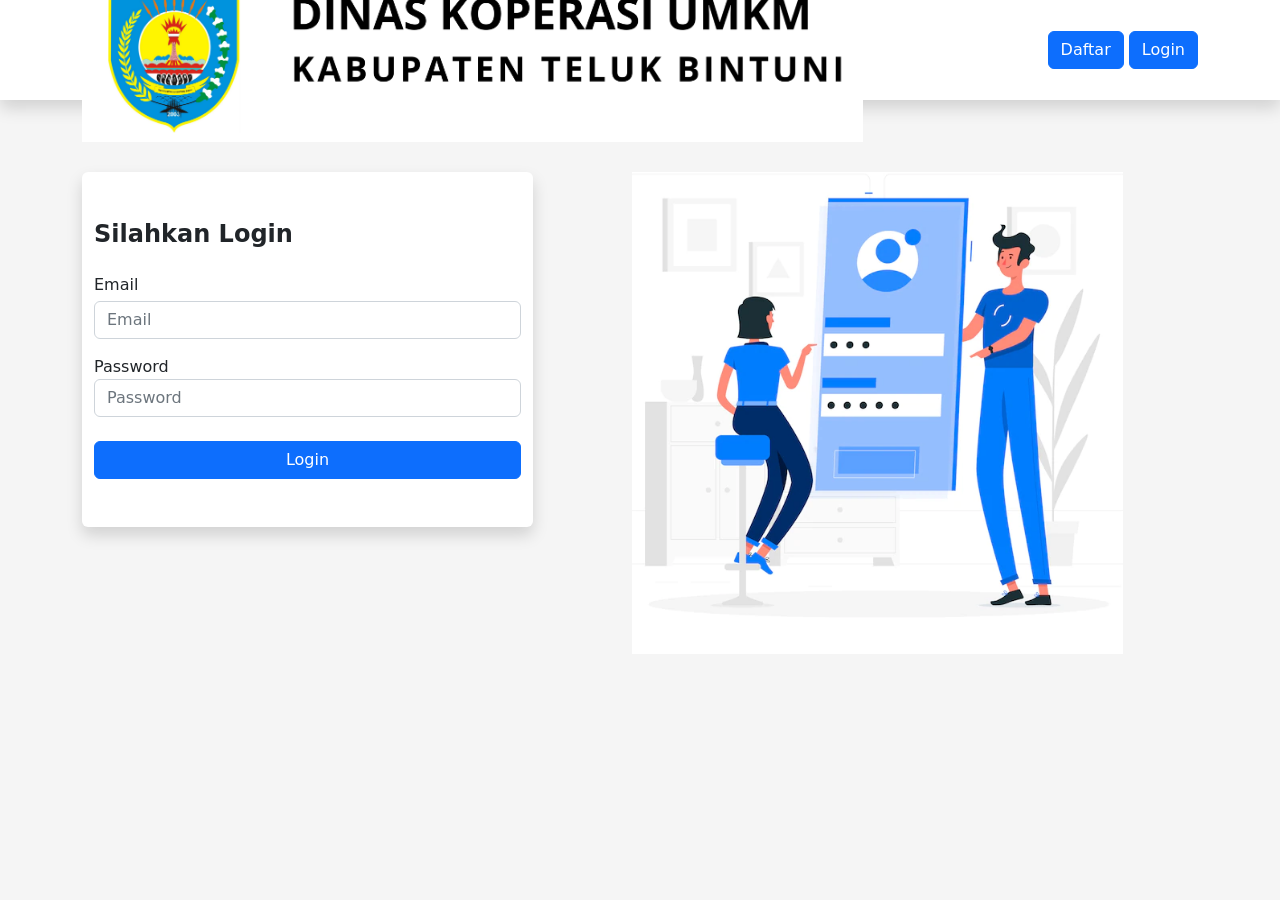
<file: public/assets/frontend/login.html>
<!DOCTYPE html>
<html lang="en">
<head>
    <meta charset="UTF-8">
    <meta http-equiv="X-UA-Compatible" content="IE=edge">
    <meta name="viewport" content="width=device-width, initial-scale=1.0">
    <title>Document</title>
  

  <link href="assets/vendor/animate.css/animate.min.css" rel="stylesheet">
  <link href="assets/vendor/bootstrap/css/bootstrap.min.css" rel="stylesheet">
  <link href="assets/vendor/bootstrap-icons/bootstrap-icons.css" rel="stylesheet">
  <link href="assets/vendor/boxicons/css/boxicons.min.css" rel="stylesheet">
  <link href="assets/vendor/glightbox/css/glightbox.min.css" rel="stylesheet">
  <link href="assets/vendor/swiper/swiper-bundle.min.css" rel="stylesheet">
  <link href="assets/css/style.css" rel="stylesheet">
  <script src="assets/vendor/bootstrap/js/bootstrap.bundle.min.js"></script>
  <script src="assets/vendor/glightbox/js/glightbox.min.js"></script>
  <script src="assets/vendor/isotope-layout/isotope.pkgd.min.js"></script>
  <script src="assets/vendor/swiper/swiper-bundle.min.js"></script>
  <script src="assets/vendor/php-email-form/validate.js"></script>

  <!-- Template Main JS File -->
  <script src="assets/js/main.js"></script>

</head>
<body>
    <header id="header" class="d-flex align-items-center shadow">
        <div class="container d-flex align-items-center">
            <img  class="logo me-auto" src="assets/img/vector/umkm-logo.png" width="32%">
          <a href="register.html" class="btn btn-primary">Daftar</a> &nbsp;
          <a href="login.html" class="btn btn-primary">Login</a>
        </div>
      </header>
<br><br><br>
      <!-- login  -->

      <div class="container">
        <div class="row">
            <div class="col-md-5 ">
                <div class="card shadow container border-0 mb-5"><br><br>
                    <h4 class="mb-4"><b>Silahkan Login</b></h4>
                    <span class="mb-1">Email</span>
                    <input type="text" placeholder="Email" class="form-control mb-3">
                    <label for="">Password</label>
                    <input type="text" placeholder="Password" class="form-control mb-4">
                    <button class="btn btn-primary ">Login</button>
                    <br><br>
                </div>
            </div>
            <div class="col-md-6 container">
               <center> <img src="assets/img/vector/login.png" width="90%"></center>
            </div>
        </div>
      </div>

</body>
</html>
</file>
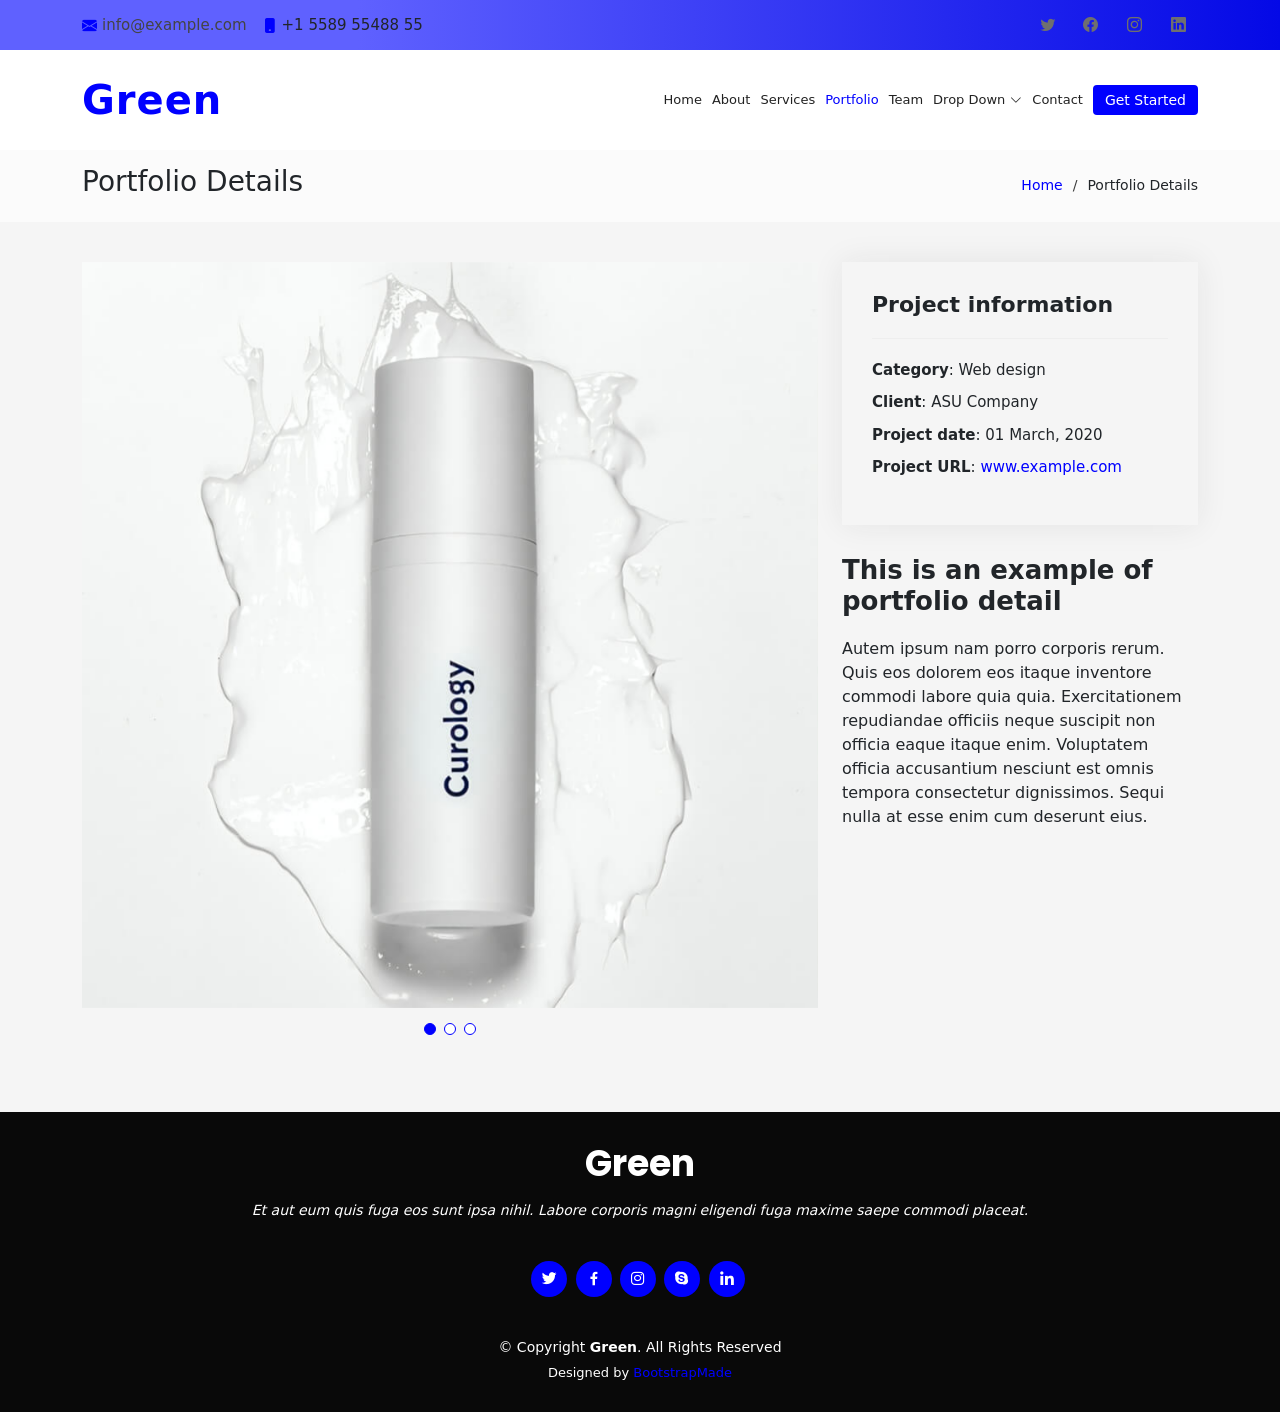
<file: public/assets/frontend/portfolio-details.html>
<!DOCTYPE html>
<html lang="en">

<head>
  <meta charset="utf-8">
  <meta content="width=device-width, initial-scale=1.0" name="viewport">

  <title>Portfolio Details - Green Bootstrap Template</title>
  <meta content="" name="description">
  <meta content="" name="keywords">

  <!-- Favicons -->
  <link href="assets/img/favicon.png" rel="icon">
  <link href="assets/img/apple-touch-icon.png" rel="apple-touch-icon">

  <!-- Google Fonts -->
  <link href="https://fonts.googleapis.com/css?family=Open+Sans:300,300i,400,400i,600,600i,700,700i|Raleway:300,300i,400,400i,500,500i,600,600i,700,700i|Poppins:300,300i,400,400i,500,500i,600,600i,700,700i" rel="stylesheet">

  <!-- Vendor CSS Files -->
  <link href="assets/vendor/animate.css/animate.min.css" rel="stylesheet">
  <link href="assets/vendor/bootstrap/css/bootstrap.min.css" rel="stylesheet">
  <link href="assets/vendor/bootstrap-icons/bootstrap-icons.css" rel="stylesheet">
  <link href="assets/vendor/boxicons/css/boxicons.min.css" rel="stylesheet">
  <link href="assets/vendor/glightbox/css/glightbox.min.css" rel="stylesheet">
  <link href="assets/vendor/swiper/swiper-bundle.min.css" rel="stylesheet">

  <!-- Template Main CSS File -->
  <link href="assets/css/style.css" rel="stylesheet">

  <!-- =======================================================
  * Template Name: Green - v4.10.0
  * Template URL: https://bootstrapmade.com/green-free-one-page-bootstrap-template/
  * Author: BootstrapMade.com
  * License: https://bootstrapmade.com/license/
  ======================================================== -->
</head>

<body>

  <!-- ======= Top Bar ======= -->
  <section id="topbar" class="d-flex align-items-center">
    <div class="container d-flex justify-content-center justify-content-md-between">
      <div class="contact-info d-flex align-items-center">
        <i class="bi bi-envelope-fill"></i><a href="mailto:contact@example.com">info@example.com</a>
        <i class="bi bi-phone-fill phone-icon"></i> +1 5589 55488 55
      </div>
      <div class="social-links d-none d-md-block">
        <a href="#" class="twitter"><i class="bi bi-twitter"></i></a>
        <a href="#" class="facebook"><i class="bi bi-facebook"></i></a>
        <a href="#" class="instagram"><i class="bi bi-instagram"></i></a>
        <a href="#" class="linkedin"><i class="bi bi-linkedin"></i></i></a>
      </div>
    </div>
  </section>

  <!-- ======= Header ======= -->
  <header id="header" class="d-flex align-items-center">
    <div class="container d-flex align-items-center">

      <h1 class="logo me-auto"><a href="index.html">Green</a></h1>
      <!-- Uncomment below if you prefer to use an image logo -->
      <!-- <a href="index.html" class="logo me-auto"><img src="assets/img/logo.png" alt="" class="img-fluid"></a>-->

      <nav id="navbar" class="navbar">
        <ul>
          <li><a class="nav-link scrollto " href="#hero">Home</a></li>
          <li><a class="nav-link scrollto" href="#about">About</a></li>
          <li><a class="nav-link scrollto" href="#services">Services</a></li>
          <li><a class="nav-link scrollto active " href="#portfolio">Portfolio</a></li>
          <li><a class="nav-link scrollto" href="#team">Team</a></li>
          <li class="dropdown"><a href="#"><span>Drop Down</span> <i class="bi bi-chevron-down"></i></a>
            <ul>
              <li><a href="#">Drop Down 1</a></li>
              <li class="dropdown"><a href="#"><span>Deep Drop Down</span> <i class="bi bi-chevron-right"></i></a>
                <ul>
                  <li><a href="#">Deep Drop Down 1</a></li>
                  <li><a href="#">Deep Drop Down 2</a></li>
                  <li><a href="#">Deep Drop Down 3</a></li>
                  <li><a href="#">Deep Drop Down 4</a></li>
                  <li><a href="#">Deep Drop Down 5</a></li>
                </ul>
              </li>
              <li><a href="#">Drop Down 2</a></li>
              <li><a href="#">Drop Down 3</a></li>
              <li><a href="#">Drop Down 4</a></li>
            </ul>
          </li>
          <li><a class="nav-link scrollto" href="#contact">Contact</a></li>
          <li><a class="getstarted scrollto" href="#about">Get Started</a></li>
        </ul>
        <i class="bi bi-list mobile-nav-toggle"></i>
      </nav><!-- .navbar -->

    </div>
  </header><!-- End Header -->

  <main id="main">

    <!-- ======= Breadcrumbs ======= -->
    <section id="breadcrumbs" class="breadcrumbs">
      <div class="container">

        <div class="d-flex justify-content-between align-items-center">
          <h2>Portfolio Details</h2>
          <ol>
            <li><a href="index.html">Home</a></li>
            <li>Portfolio Details</li>
          </ol>
        </div>

      </div>
    </section><!-- End Breadcrumbs -->

    <!-- ======= Portfolio Details Section ======= -->
    <section id="portfolio-details" class="portfolio-details">
      <div class="container">

        <div class="row gy-4">

          <div class="col-lg-8">
            <div class="portfolio-details-slider swiper">
              <div class="swiper-wrapper align-items-center">

                <div class="swiper-slide">
                  <img src="assets/img/portfolio/portfolio-1.jpg" alt="">
                </div>

                <div class="swiper-slide">
                  <img src="assets/img/portfolio/portfolio-2.jpg" alt="">
                </div>

                <div class="swiper-slide">
                  <img src="assets/img/portfolio/portfolio-3.jpg" alt="">
                </div>

              </div>
              <div class="swiper-pagination"></div>
            </div>
          </div>

          <div class="col-lg-4">
            <div class="portfolio-info">
              <h3>Project information</h3>
              <ul>
                <li><strong>Category</strong>: Web design</li>
                <li><strong>Client</strong>: ASU Company</li>
                <li><strong>Project date</strong>: 01 March, 2020</li>
                <li><strong>Project URL</strong>: <a href="#">www.example.com</a></li>
              </ul>
            </div>
            <div class="portfolio-description">
              <h2>This is an example of portfolio detail</h2>
              <p>
                Autem ipsum nam porro corporis rerum. Quis eos dolorem eos itaque inventore commodi labore quia quia. Exercitationem repudiandae officiis neque suscipit non officia eaque itaque enim. Voluptatem officia accusantium nesciunt est omnis tempora consectetur dignissimos. Sequi nulla at esse enim cum deserunt eius.
              </p>
            </div>
          </div>

        </div>

      </div>
    </section><!-- End Portfolio Details Section -->

  </main><!-- End #main -->

  <!-- ======= Footer ======= -->
  <footer id="footer">
    <div class="container">
      <h3>Green</h3>
      <p>Et aut eum quis fuga eos sunt ipsa nihil. Labore corporis magni eligendi fuga maxime saepe commodi placeat.</p>
      <div class="social-links">
        <a href="#" class="twitter"><i class="bx bxl-twitter"></i></a>
        <a href="#" class="facebook"><i class="bx bxl-facebook"></i></a>
        <a href="#" class="instagram"><i class="bx bxl-instagram"></i></a>
        <a href="#" class="google-plus"><i class="bx bxl-skype"></i></a>
        <a href="#" class="linkedin"><i class="bx bxl-linkedin"></i></a>
      </div>
      <div class="copyright">
        &copy; Copyright <strong><span>Green</span></strong>. All Rights Reserved
      </div>
      <div class="credits">
        <!-- All the links in the footer should remain intact. -->
        <!-- You can delete the links only if you purchased the pro version. -->
        <!-- Licensing information: https://bootstrapmade.com/license/ -->
        <!-- Purchase the pro version with working PHP/AJAX contact form: https://bootstrapmade.com/green-free-one-page-bootstrap-template/ -->
        Designed by <a href="https://bootstrapmade.com/">BootstrapMade</a>
      </div>
    </div>
  </footer><!-- End Footer -->

  <a href="#" class="back-to-top d-flex align-items-center justify-content-center"><i class="bi bi-arrow-up-short"></i></a>

  <!-- Vendor JS Files -->
  <script src="assets/vendor/bootstrap/js/bootstrap.bundle.min.js"></script>
  <script src="assets/vendor/glightbox/js/glightbox.min.js"></script>
  <script src="assets/vendor/isotope-layout/isotope.pkgd.min.js"></script>
  <script src="assets/vendor/swiper/swiper-bundle.min.js"></script>
  <script src="assets/vendor/php-email-form/validate.js"></script>

  <!-- Template Main JS File -->
  <script src="assets/js/main.js"></script>

</body>

</html>
</file>
<file: public/assets/frontend/assets/css/style.css>
/**
* Template Name: Green - v4.10.0
* Template URL: https://bootstrapmade.com/green-free-one-page-bootstrap-template/
* Author: BootstrapMade.com
* License: https://bootstrapmade.com/license/
*/
body{
  background: whitesmoke;
}
/*--------------------------------------------------------------
# General
--------------------------------------------------------------*/
@import url('https://fonts.googleapis.com/css2?family=Poppins&display=swap');
#carouselExampleRide{
  height: 370px;
}

.customer-logos{
  height: 10px;
}

slick-slide{
  margin: 0 20px;
  margin-right: 30px;
}
.slick-slide img{
  width: 100%;
}
.slick-slider{
  position: relative;
  display: block;
  box-sizing: border-box;
}
.slick-list{
  position: relative;
  display: block;
  overflow: hidden;
  margin: 0;
  padding: 0;
}
.slick-track{
  position: relative;
  top: 0;
  left: 0;
  display: block
}
.slick-slide{
  display: none;
  float: left;
  height: 100%;
  min-height: 1px;
}
.slick-slide img{
  display: block;
}
.slick-initialized .slick-slide{
  display: block;
}






a {
  text-decoration: none;
  color: blue;
}

a:hover {
  color: #80c792;
  text-decoration: none;
}




/*--------------------------------------------------------------
# Back to top button
--------------------------------------------------------------*/
.back-to-top {
  position: fixed;
  visibility: hidden;
  opacity: 0;
  right: 15px;
  bottom: 15px;
  z-index: 996;
  background: blue;
  width: 40px;
  height: 40px;
  border-radius: 4px;
  transition: all 0.4s;
}

.back-to-top i {
  font-size: 24px;
  color: #fff;
  line-height: 0;
}

.back-to-top:hover {
  background: #78c48c;
  color: #fff;
}

.back-to-top.active {
  visibility: visible;
  opacity: 1;
}

/*--------------------------------------------------------------
# Top Bar
--------------------------------------------------------------*/
#topbar {
  background: linear-gradient(90deg, rgba(95,97,255,1) 28%, rgba(4,9,230,1) 100%, rgba(0,3,140,1) 100%, rgba(0,3,140,1) 100%);
  font-size: 15px;
  height: 50px;
  padding: 0;
}

#topbar .contact-info a {
  line-height: 0;
  color: #444444;
  transition: 0.3s;
}

#topbar .contact-info a:hover {
  color: blue;
}

#topbar .contact-info i {
  color: blue;
  line-height: 0;
  margin-right: 5px;
}

#topbar .contact-info .phone-icon {
  margin-left: 15px;
}

#topbar .social-links a {
  color: #6f6f6f;
  padding: 4px 12px;
  display: inline-block;
  line-height: 1px;
  transition: 0.3s;
}

#topbar .social-links a:hover {
  color: blue;
}

/*--------------------------------------------------------------
# Header
--------------------------------------------------------------*/
#header {
  background: #fff;
  transition: all 0.5s;
  z-index: 997;
  height: 100px;

}

#header.header-scrolled {
  box-shadow: 0px 2px 15px rgba(0, 0, 0, 0.1);
}

#header .logo {
  width: 70%;
  margin: 0;
  padding: 0;
  line-height: 1;
  font-weight: 700;
  letter-spacing: 1px;
  
}

#header .logo a {
  color: blue;
}

#header .logo img {
  max-height: 40px;
}

.scrolled-offset {
  margin-top: 70px;
}

/*--------------------------------------------------------------
# Navigation Menu
--------------------------------------------------------------*/
/**
* Desktop Navigation 
*/


.navbar {
  padding: 0;
}

.navbar ul {
  margin: 0;
  padding: 0;
  display: flex;
  list-style: none;
  align-items: center;
}

.navbar li {
  position: relative;
}

.navbar a,
.navbar a:focus {
  display: flex;
  align-items: center;
  justify-content: space-between;
  padding: 5px 0 5px 10px;
  font-size: 13px;
  color: #222222;
  white-space: nowrap;
  transition: 0.3s;
}

.navbar a i,
.navbar a:focus i {
  font-size: 12px;
  line-height: 0;
  margin-left: 5px;
}

.navbar a:hover,
.navbar .active,
.navbar .active:focus,
.navbar li:hover>a {
  color: blue;
}

.navbar .getstarted,
.navbar .getstarted:focus {
  color: white;
  padding: 8px 10px;
  height: 30px;
  margin-left: 10px;
  border-radius: 4px;
  border: 2px solid blue;
  background: blue;
  font-size: 14px;
}


.navbar .dropdown ul {
  display: block;
  position: absolute;
  left: 14px;
  font-size: 30px;
  top: calc(100% + 30px);
  margin: 0;
  padding: 10px 0;
  z-index: 99;
  opacity: 0;
  visibility: hidden;
  background: #fff;
  /* box-shadow: 0px 0px 30px rgba(127, 137, 161, 0.25); */
  transition: 0.3s;
}

.navbar .dropdown ul li {
  min-width: 200px;
}

.navbar .dropdown ul a {
  padding: 10px 20px;
  text-transform: none;
}

.navbar .dropdown ul a i {
  font-size: 12px;
}

.navbar .dropdown ul a:hover,
.navbar .dropdown ul .active:hover,
.navbar .dropdown ul li:hover>a {
  color: blue;
}

.navbar .dropdown:hover>ul {
  opacity: 1;
  top: 100%;
  visibility: visible;
}

.navbar .dropdown .dropdown ul {
  top: 0;
  left: calc(100% - 30px);
  visibility: hidden;
}

.navbar .dropdown .dropdown:hover>ul {
  opacity: 1;
  top: 0;
  left: 100%;
  visibility: visible;
}

@media (max-width: 1366px) {
  .navbar .dropdown .dropdown ul {
    left: -90%;
  }

  .navbar .dropdown .dropdown:hover>ul {
    left: -100%;
  }
}

/**
* Mobile Navigation 
*/
.mobile-nav-toggle {
  color: #222222;
  font-size: 28px;
  cursor: pointer;
  display: none;
  line-height: 0;
  transition: 0.5s;
}

.mobile-nav-toggle.bi-x {
  color: #fff;
}

@media (max-width: 991px) {
  .mobile-nav-toggle {
    display: block;
  }

  .navbar ul {
    display: none;
  }
}

.navbar-mobile {
  position: fixed;
  overflow: hidden;
  top: 0;
  right: 0;
  left: 0;
  bottom: 0;
  background: rgba(9, 9, 9, 0.9);
  transition: 0.3s;
  z-index: 999;
}

.navbar-mobile .mobile-nav-toggle {
  position: absolute;
  top: 15px;
  right: 15px;
}

.navbar-mobile ul {
  display: block;
  position: absolute;
  top: 55px;
  right: 15px;
  bottom: 15px;
  left: 15px;
  padding: 10px 0;
  background-color: #fff;
  overflow-y: auto;
  transition: 0.3s;
}

.navbar-mobile a,
.navbar-mobile a:focus {
  padding: 10px 20px;
  font-size: 15px;
  color: #222222;
}

.navbar-mobile a:hover,
.navbar-mobile .active,
.navbar-mobile li:hover>a {
  color: blue;
}

.navbar-mobile .getstarted,
.navbar-mobile .getstarted:focus {
  margin: 15px;
}

.navbar-mobile .dropdown ul {
  position: static;
  display: none;
  margin: 10px 20px;
  padding: 10px 0;
  z-index: 99;
  opacity: 1;
  visibility: visible;
  background: #fff;
  box-shadow: 0px 0px 30px rgba(127, 137, 161, 0.25);
}

.navbar-mobile .dropdown ul li {
  min-width: 200px;
}

.navbar-mobile .dropdown ul a {
  padding: 10px 20px;
}

.navbar-mobile .dropdown ul a i {
  font-size: 12px;
}

.navbar-mobile .dropdown ul a:hover,
.navbar-mobile .dropdown ul .active:hover,
.navbar-mobile .dropdown ul li:hover>a {
  color: blue;
}

.navbar-mobile .dropdown>.dropdown-active {
  display: block;
}

/*--------------------------------------------------------------
# Hero Section
--------------------------------------------------------------*/
#hero {
  width: 100%;
  height: 70vh;
  /* background-color: rgba(9, 9, 9, 0.8); */
  overflow: hidden;
  position: relative;
}

#hero .carousel,
#hero .carousel-inner,
#hero .carousel-item,
#hero .carousel-item::before {
  background-size: cover;
  background-position: center;
  background-repeat: no-repeat;
  position: absolute;
  top: 0;
  right: 0;
  left: 0;
  bottom: 0;
}


#hero .carousel-container {
  display: flex;
  justify-content: center;
  align-items: center;
  position: absolute;
  bottom: 0;
  top: 0;
  left: 50px;
  right: 50px;
}

#hero .container {
  text-align: center;
}

#hero h2 {
  color: #fff;
  margin-bottom: 20px;
  font-size: 48px;
  font-weight: 700;
}

#hero p {
  -webkit-animation-delay: 0.4s;
  animation-delay: 0.4s;
  margin: 0 auto 30px auto;
  color: #fff;
}

#hero .carousel-inner .carousel-item {
  transition-property: opacity;
  background-position: center top;
}

#hero .carousel-inner .carousel-item,
#hero .carousel-inner .active.carousel-item-start,
#hero .carousel-inner .active.carousel-item-end {
  opacity: 0;
}

#hero .carousel-inner .active,
#hero .carousel-inner .carousel-item-next.carousel-item-start,
#hero .carousel-inner .carousel-item-prev.carousel-item-end {
  opacity: 1;
  transition: 0.5s;
}

#hero .carousel-control-next-icon,
#hero .carousel-control-prev-icon {
  background: none;
  font-size: 30px;
  line-height: 0;
  width: auto;
  height: auto;
  border-radius: 50px;
  transition: 0.3s;
  /* color: rgba(255, 255, 255, 0.5); */
  width: 54px;
  height: 54px;
  display: flex;
  align-items: center;
  justify-content: center;
}

#hero .carousel-control-next-icon:hover,
#hero .carousel-control-prev-icon:hover {
   background: blue;
  color: rgba(255, 255, 255, 0.8);
}

#hero .carousel-indicators li {
  cursor: pointer;
  /* background: #fff; */
  overflow: hidden;
  border: 0;
  width: 12px;
  height: 12px;
  border-radius: 50px;
  opacity: 0.6;
  transition: 0.3s;
}

#hero .carousel-indicators li.active {
  opacity: 1;
  background: blue;
}

#hero .btn-get-started {
  font-family: "Raleway", sans-serif;
  font-weight: 500;
  font-size: 14px;
  letter-spacing: 1px;
  display: inline-block;
  padding: 14px 32px;
  border-radius: 4px;
  transition: 0.5s;
  line-height: 1;
  color: #fff;
  -webkit-animation-delay: 0.8s;
  animation-delay: 0.8s;
  background: blue;
}

#hero .btn-get-started:hover {
  background: #6ec083;
}

@media (max-width: 992px) {
  #hero {
    height: 100vh;
  }

  #hero .carousel-container {
    top: 66px;
  }
}

@media (max-width: 768px) {
  #hero h2 {
    font-size: 28px;
  }
}

@media (min-width: 1024px) {

  #hero .carousel-control-prev,
  #hero .carousel-control-next {
    width: 5%;
  }
}

@media (max-height: 500px) {
  #hero {
    height: 120vh;
  }
}

/*--------------------------------------------------------------
# Sections General
--------------------------------------------------------------*/
section {
  padding: 60px 0;
}

.section-bg {
  background-color: #f8fcf9;
}

.section-title {
  text-align: center;
  padding-bottom: 30px;
}

.section-title h2 {
  font-size: 32px;
  font-weight: bold;
  text-transform: uppercase;
  margin-bottom: 20px;
  padding-bottom: 20px;
  position: relative;
}

.section-title h2::before {
  content: "";
  position: absolute;
  display: block;
  width: 120px;
  height: 1px;
  background: #ddd;
  bottom: 1px;
  left: calc(50% - 60px);
}

.section-title h2::after {
  content: "";
  position: absolute;
  display: block;
  width: 40px;
  height: 3px;
  background: blue;
  bottom: 0;
  left: calc(50% - 20px);
}

.section-title p {
  margin-bottom: 0;
  font-size: 14px;
  color: #919191;
}

/*--------------------------------------------------------------
# Featured Services
--------------------------------------------------------------*/
.featured-services {
  padding: 20px 0;
}

.featured-services .icon-box {
  padding: 20px;
}

.featured-services .icon-box-bg {
  background-image: linear-gradient(0deg, #222222 0%, #2f2f2f 50%, #222222 100%);
}

.featured-services .icon {
  margin-bottom: 15px;
}

.featured-services .icon i {
  color: blue;
  font-size: 42px;
}

.featured-services .title {
  font-weight: 700;
  margin-bottom: 15px;
  font-size: 18px;
}

.featured-services .title a {
  color: #222222;
  transition: 0.3s;
}

.featured-services .icon-box:hover .title a {
  color: blue;
}

.featured-services .description {
  line-height: 24px;
  font-size: 14px;
}

/*--------------------------------------------------------------
# About Us
--------------------------------------------------------------*/


.about .content ul {
  list-style: none;
  padding: 0;
}

.about .content ul li {
  padding-bottom: 10px;
}

.about .content ul i {
  font-size: 20px;
  padding-right: 4px;
  color: blue;
}

.about .content p:last-child {
  margin-bottom: 0;
}

/*--------------------------------------------------------------
# Why Us
--------------------------------------------------------------*/
.why-us {
  padding: 0;
}

.why-us .row {
  overflow: hidden;
}

.why-us .content-item {
  padding: 40px;
  border-left: 1px solid #eee;
  border-bottom: 1px solid #eee;
  margin: -1px;
}

.why-us .content-item span {
  display: block;
  font-size: 20px;
  font-weight: 400;
  color: #6ec083;
}

.why-us .content-item h4 {
  font-size: 26px;
  font-weight: 300;
  padding: 0;
  margin: 20px 0;
}

.why-us .content-item p {
  color: #aaaaaa;
  font-size: 15px;
  margin: 0;
  padding: 0;
}

@media (max-width: 768px) {
  .why-us .content-item {
    padding: 40px 0;
  }
}

/*--------------------------------------------------------------
# Our Clients
--------------------------------------------------------------*/

.clients .swiper-slide img:hover {
  opacity: 1;
}

.clients .swiper-pagination {
  margin-top: 1px;
  position: relative;
}

.clients .swiper-pagination .swiper-pagination-bullet {
  width: 5px;
  height: 10px;
  background-color: rgb(171, 73, 73);
  border: 1px solid blue;
}

.clients .swiper-pagination .swiper-pagination-bullet-active {
  background-color: blue;
}

/*--------------------------------------------------------------
# Services
--------------------------------------------------------------*/
.services .icon-box {
  text-align: center;
  padding: 70px 20px 80px 20px;
  transition: all ease-in-out 0.3s;
  background: #fff;
  box-shadow: 0px 5px 90px 0px rgba(110, 123, 131, 0.1);
}

.services .icon-box .icon {
  margin: 0 auto;
  width: 100px;
  height: 100px;
  display: flex;
  align-items: center;
  justify-content: center;
  transition: ease-in-out 0.3s;
  position: relative;
}

.services .icon-box .icon i {
  font-size: 36px;
  transition: 0.5s;
  position: relative;
}

.services .icon-box .icon svg {
  position: absolute;
  top: 0;
  left: 0;
}

.services .icon-box .icon svg path {
  transition: 0.5s;
  fill: #f5f5f5;
}

.services .icon-box h4 {
  font-weight: 600;
  margin: 10px 0 15px 0;
  font-size: 22px;
}

.services .icon-box h4 a {
  color: #222222;
  transition: ease-in-out 0.3s;
}

.services .icon-box p {
  line-height: 24px;
  font-size: 14px;
  margin-bottom: 0;
}

.services .icon-box:hover {
  border-color: #fff;
  box-shadow: 0px 0 35px 0 rgba(0, 0, 0, 0.08);
}

.services .iconbox-blue i {
  color: #47aeff;
}

.services .iconbox-blue:hover .icon i {
  color: #fff;
}

.services .iconbox-blue:hover .icon path {
  fill: #47aeff;
}

.services .iconbox-orange i {
  color: #ffa76e;
}

.services .iconbox-orange:hover .icon i {
  color: #fff;
}

.services .iconbox-orange:hover .icon path {
  fill: #ffa76e;
}

.services .iconbox-pink i {
  color: #e80368;
}

.services .iconbox-pink:hover .icon i {
  color: #fff;
}

.services .iconbox-pink:hover .icon path {
  fill: #e80368;
}

.services .iconbox-yellow i {
  color: #ffbb2c;
}

.services .iconbox-yellow:hover .icon i {
  color: #fff;
}

.services .iconbox-yellow:hover .icon path {
  fill: #ffbb2c;
}

.services .iconbox-red i {
  color: #ff5828;
}

.services .iconbox-red:hover .icon i {
  color: #fff;
}

.services .iconbox-red:hover .icon path {
  fill: #ff5828;
}

.services .iconbox-teal i {
  color: #11dbcf;
}

.services .iconbox-teal:hover .icon i {
  color: #fff;
}

.services .iconbox-teal:hover .icon path {
  fill: #11dbcf;
}

/*--------------------------------------------------------------
# Cta
--------------------------------------------------------------*/
.cta {
  background: blue;
  padding: 80px 0;
}


.cta p {
  color: #fff;
}

.cta .cta-btn {
  font-family: "Raleway", sans-serif;
  font-weight: 600;
  font-size: 14px;
  letter-spacing: 1px;
  display: inline-block;
  padding: 10px 30px;
  border-radius: 2px;
  transition: 0.5s;
  margin: 10px;
  border: 2px solid #fff;
  color: #fff;
  border-radius: 4px;
}

.cta .cta-btn:hover {
  background: #fff;
  color: blue;
}

@media (max-width: 1024px) {
  .cta {
    background-attachment: scroll;
  }
}

@media (min-width: 769px) {
  .cta .cta-btn-container {
    display: flex;
    align-items: center;
    justify-content: flex-end;
  }
}

/*--------------------------------------------------------------
# Portfolio
--------------------------------------------------------------*/
.portfolio .portfolio-item {
  margin-bottom: 30px;
}

.portfolio #portfolio-flters {
  padding: 0;
  margin: 0 auto 20px auto;
  list-style: none;
  text-align: center;
}

.portfolio #portfolio-flters li {
  cursor: pointer;
  display: inline-block;
  padding: 8px 15px 10px 15px;
  font-size: 14px;
  font-weight: 600;
  line-height: 1;
  text-transform: uppercase;
  color: #444444;
  margin-bottom: 5px;
  transition: all 0.3s ease-in-out;
  border-radius: 3px;
}

.portfolio #portfolio-flters li:hover,
.portfolio #portfolio-flters li.filter-active {
  color: #fff;
  background: blue;
}

.portfolio #portfolio-flters li:last-child {
  margin-right: 0;
}

.portfolio .portfolio-wrap {
  transition: 0.3s;
  position: relative;
  overflow: hidden;
  z-index: 1;
  background: rgba(34, 34, 34, 0.6);
}

.portfolio .portfolio-wrap::before {
  content: "";
  background: rgba(34, 34, 34, 0.6);
  position: absolute;
  left: 0;
  right: 0;
  top: 0;
  bottom: 0;
  transition: all ease-in-out 0.3s;
  z-index: 2;
  opacity: 0;
}

.portfolio .portfolio-wrap img {
  transition: all ease-in-out 0.3s;
}

.portfolio .portfolio-wrap .portfolio-info {
  opacity: 0;
  position: absolute;
  top: 0;
  left: 0;
  right: 0;
  bottom: 0;
  z-index: 3;
  transition: all ease-in-out 0.3s;
  display: flex;
  flex-direction: column;
  justify-content: flex-end;
  align-items: flex-start;
  padding: 20px;
}

.portfolio .portfolio-wrap .portfolio-info h4 {
  font-size: 20px;
  color: #fff;
  font-weight: 600;
}

.portfolio .portfolio-wrap .portfolio-info p {
  color: rgba(255, 255, 255, 0.7);
  font-size: 14px;
  text-transform: uppercase;
  padding: 0;
  margin: 0;
  font-style: italic;
}

.portfolio .portfolio-wrap .portfolio-links {
  text-align: center;
  z-index: 4;
}

.portfolio .portfolio-wrap .portfolio-links a {
  color: #fff;
  margin: 0 5px 0 0;
  font-size: 28px;
  display: inline-block;
  transition: 0.3s;
}

.portfolio .portfolio-wrap .portfolio-links a:hover {
  color: #6ec083;
}

.portfolio .portfolio-wrap:hover::before {
  opacity: 1;
}

.portfolio .portfolio-wrap:hover img {
  transform: scale(1.2);
}

.portfolio .portfolio-wrap:hover .portfolio-info {
  opacity: 1;
}

/*--------------------------------------------------------------
# Portfolio Details
--------------------------------------------------------------*/
.portfolio-details {
  padding-top: 40px;
}

.portfolio-details .portfolio-details-slider img {
  width: 100%;
}

.portfolio-details .portfolio-details-slider .swiper-pagination {
  margin-top: 20px;
  position: relative;
}

.portfolio-details .portfolio-details-slider .swiper-pagination .swiper-pagination-bullet {
  width: 12px;
  height: 12px;
  background-color: #fff;
  opacity: 1;
  border: 1px solid blue;
}

.portfolio-details .portfolio-details-slider .swiper-pagination .swiper-pagination-bullet-active {
  background-color: blue;
}

.portfolio-details .portfolio-info {
  padding: 30px;
  box-shadow: 0px 0 30px rgba(34, 34, 34, 0.08);
}

.portfolio-details .portfolio-info h3 {
  font-size: 22px;
  font-weight: 700;
  margin-bottom: 20px;
  padding-bottom: 20px;
  border-bottom: 1px solid #eee;
}

.portfolio-details .portfolio-info ul {
  list-style: none;
  padding: 0;
  font-size: 15px;
}

.portfolio-details .portfolio-info ul li+li {
  margin-top: 10px;
}

.portfolio-details .portfolio-description {
  padding-top: 30px;
}

.portfolio-details .portfolio-description h2 {
  font-size: 26px;
  font-weight: 700;
  margin-bottom: 20px;
}

.portfolio-details .portfolio-description p {
  padding: 0;
}

/*--------------------------------------------------------------
# Team
--------------------------------------------------------------*/
.team .member {
  text-align: center;
  margin-bottom: 20px;
  box-shadow: 0px 0px 12px 0px rgba(34, 34, 34, 0.07);
  padding: 30px 20px;
  background: #fff;
}

.team .member img {
  max-width: 60%;
  border-radius: 50%;
  margin: 0 0 30px 0;
}

.team .member h4 {
  font-weight: 700;
  margin-bottom: 2px;
  font-size: 18px;
}

.team .member span {
  font-style: italic;
  display: block;
  font-size: 13px;
}

.team .member p {
  padding-top: 10px;
  font-size: 14px;
  font-style: italic;
  color: #aaaaaa;
}

.team .member .social {
  margin-top: 15px;
}

.team .member .social a {
  color: #919191;
  transition: 0.3s;
}

.team .member .social a:hover {
  color: blue;
}

.team .member .social i {
  font-size: 18px;
  margin: 0 2px;
}

/*--------------------------------------------------------------
# Contact
--------------------------------------------------------------*/
.contact .info {
  border-top: 3px solid blue;
  border-bottom: 3px solid blue;
  padding: 30px;
  background: #fff;
  width: 100%;
  box-shadow: 0 0 24px 0 rgba(0, 0, 0, 0.12);
}

.contact .info i {
  font-size: 20px;
  color: blue;
  float: left;
  width: 44px;
  height: 44px;
  background: #eaf6ed;
  display: flex;
  justify-content: center;
  align-items: center;
  border-radius: 50px;
  transition: all 0.3s ease-in-out;
}

.contact .info h4 {
  padding: 0 0 0 60px;
  font-size: 20px;
  font-weight: 600;
  margin-bottom: 5px;
  color: #222222;
}

.contact .info p {
  padding: 0 0 10px 60px;
  margin-bottom: 20px;
  font-size: 14px;
}

.contact .info .social-links {
  padding-left: 60px;
}

.contact .info .social-links a {
  font-size: 18px;
  display: inline-block;
  color: #fff;
  line-height: 1;
  padding: 8px 0;
  border-radius: 50%;
  text-align: center;
  width: 36px;
  height: 36px;
  transition: 0.3s;
  margin-right: 10px;
}

.contact .info .social-links a:hover {
  background: blue;
  color: #fff;
}

.contact .info .email:hover i,
.contact .info .address:hover i,
.contact .info .phone:hover i {
  background: blue;
  color: #fff;
}

.contact .php-email-form {
  width: 100%;
  border-top: 3px solid blue;
  border-bottom: 3px solid blue;
  padding: 30px;
  background: #fff;
  box-shadow: 0 0 24px 0 rgba(0, 0, 0, 0.12);
}

.contact .php-email-form .form-group {
  padding-bottom: 8px;
}

.contact .php-email-form .error-message {
  display: none;
  color: #fff;
  background: #ed3c0d;
  text-align: left;
  padding: 15px;
  font-weight: 600;
}

.contact .php-email-form .error-message br+br {
  margin-top: 25px;
}

.contact .php-email-form .sent-message {
  display: none;
  color: #fff;
  background: #18d26e;
  text-align: center;
  padding: 15px;
  font-weight: 600;
}

.contact .php-email-form .loading {
  display: none;
  background: #fff;
  text-align: center;
  padding: 15px;
}

.contact .php-email-form .loading:before {
  content: "";
  display: inline-block;
  border-radius: 50%;
  width: 24px;
  height: 24px;
  margin: 0 10px -6px 0;
  border: 3px solid #18d26e;
  border-top-color: #eee;
  -webkit-animation: animate-loading 1s linear infinite;
  animation: animate-loading 1s linear infinite;
}

.contact .php-email-form input,
.contact .php-email-form textarea {
  border-radius: 0;
  box-shadow: none;
  font-size: 14px;
  border-radius: 4px;
}

.contact .php-email-form input:focus,
.contact .php-email-form textarea:focus {
  border-color: blue;
}

.contact .php-email-form input {
  height: 44px;
}

.contact .php-email-form textarea {
  padding: 10px 12px;
}

.contact .php-email-form button[type=submit] {
  background: blue;
  border: 0;
  padding: 10px 24px;
  color: #fff;
  transition: 0.4s;
  border-radius: 4px;
}

.contact .php-email-form button[type=submit]:hover {
  background: #6ec083;
}

@-webkit-keyframes animate-loading {
  0% {
    transform: rotate(0deg);
  }

  100% {
    transform: rotate(360deg);
  }
}

@keyframes animate-loading {
  0% {
    transform: rotate(0deg);
  }

  100% {
    transform: rotate(360deg);
  }
}

/*--------------------------------------------------------------
# Breadcrumbs
--------------------------------------------------------------*/
.breadcrumbs {
  padding: 15px 0;
  background: #fbfbfb;
  min-height: 40px;
}

@media (max-width: 992px) {
  .breadcrumbs {
    margin-top: 66px;
  }
}

.breadcrumbs h2 {
  font-size: 28px;
  font-weight: 300;
}

.breadcrumbs ol {
  display: flex;
  flex-wrap: wrap;
  list-style: none;
  padding: 0;
  margin: 0;
  font-size: 14px;
}

.breadcrumbs ol li+li {
  padding-left: 10px;
}

.breadcrumbs ol li+li::before {
  display: inline-block;
  padding-right: 10px;
  color: #3c3c3c;
  content: "/";
}

@media (max-width: 768px) {
  .breadcrumbs .d-flex {
    display: block !important;
  }

  .breadcrumbs ol {
    display: block;
  }

  .breadcrumbs ol li {
    display: inline-block;
  }
}

/*--------------------------------------------------------------
# Footer
--------------------------------------------------------------*/
#footer {
  background: #090909;
  color: #fff;
  font-size: 14px;
  text-align: center;
  padding: 30px 0;
}

#footer h3 {
  font-size: 36px;
  font-weight: 700;
  color: #fff;
  position: relative;
  font-family: "Poppins", sans-serif;
  padding: 0;
  margin: 0 0 15px 0;
}

#footer p {
  font-size: 15;
  font-style: italic;
  padding: 0;
  margin: 0 0 40px 0;
}

#footer .social-links {
  margin: 0 0 40px 0;
}

#footer .social-links a {
  font-size: 18px;
  display: inline-block;
  background: blue;
  color: #fff;
  line-height: 1;
  padding: 8px 0;
  margin-right: 4px;
  border-radius: 50%;
  text-align: center;
  width: 36px;
  height: 36px;
  transition: 0.3s;
}

#footer .social-links a:hover {
  background: #449d5b;
  color: #fff;
  text-decoration: none;
}

#footer .copyright {
  margin: 0 0 5px 0;
}

#footer .credits {
  font-size: 13px;
}
</file>
